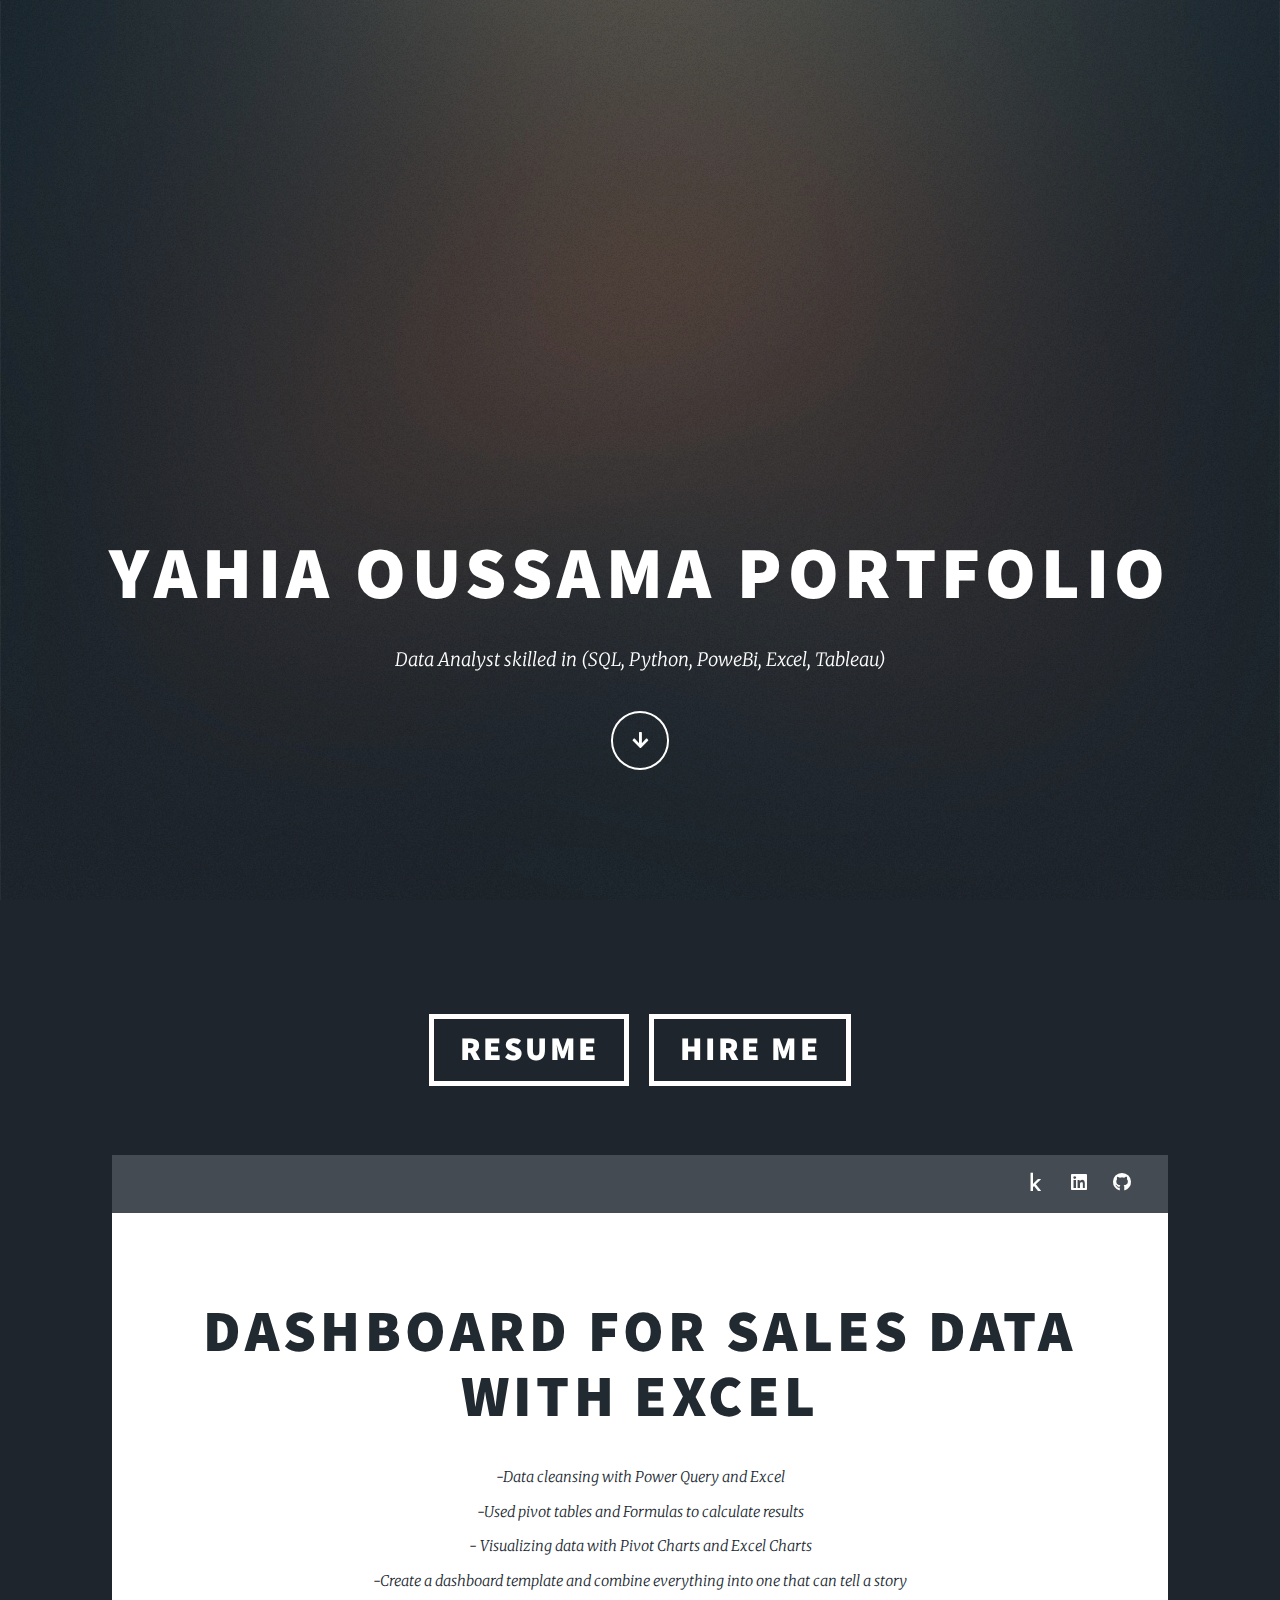
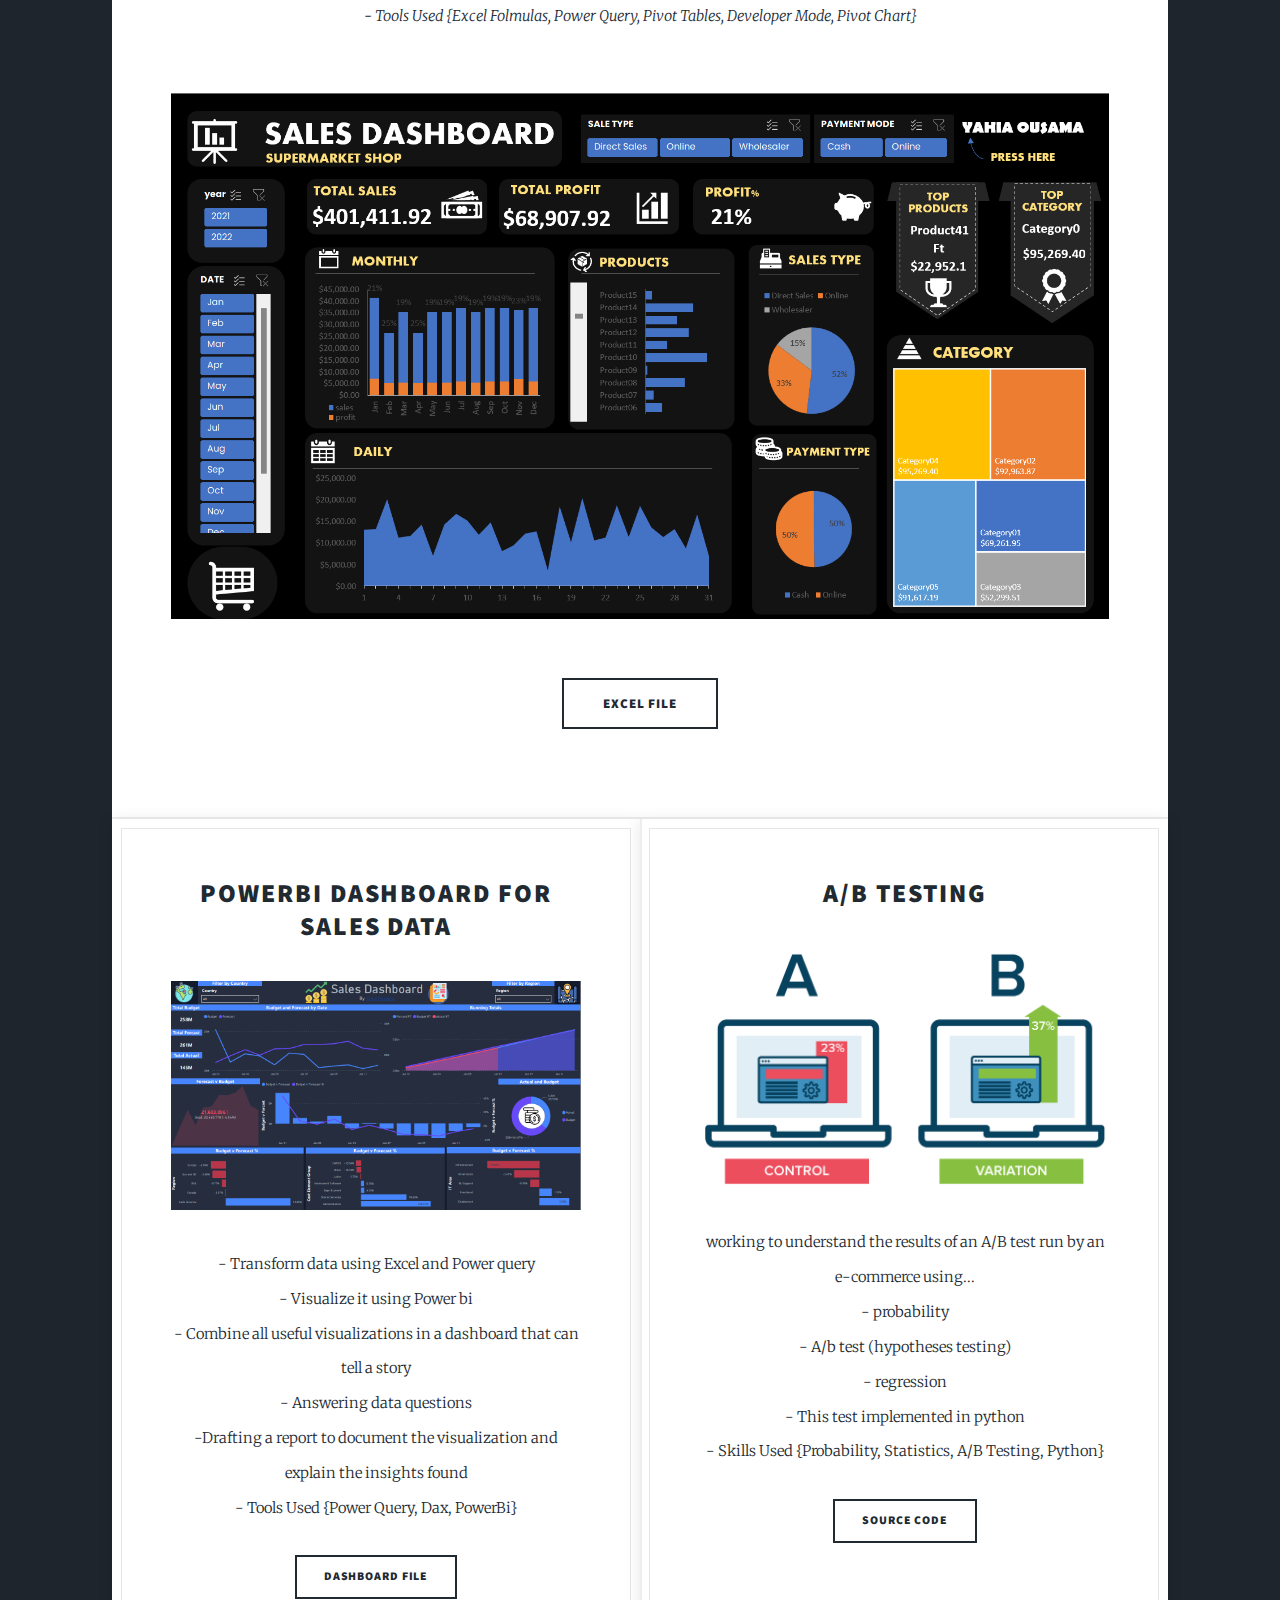
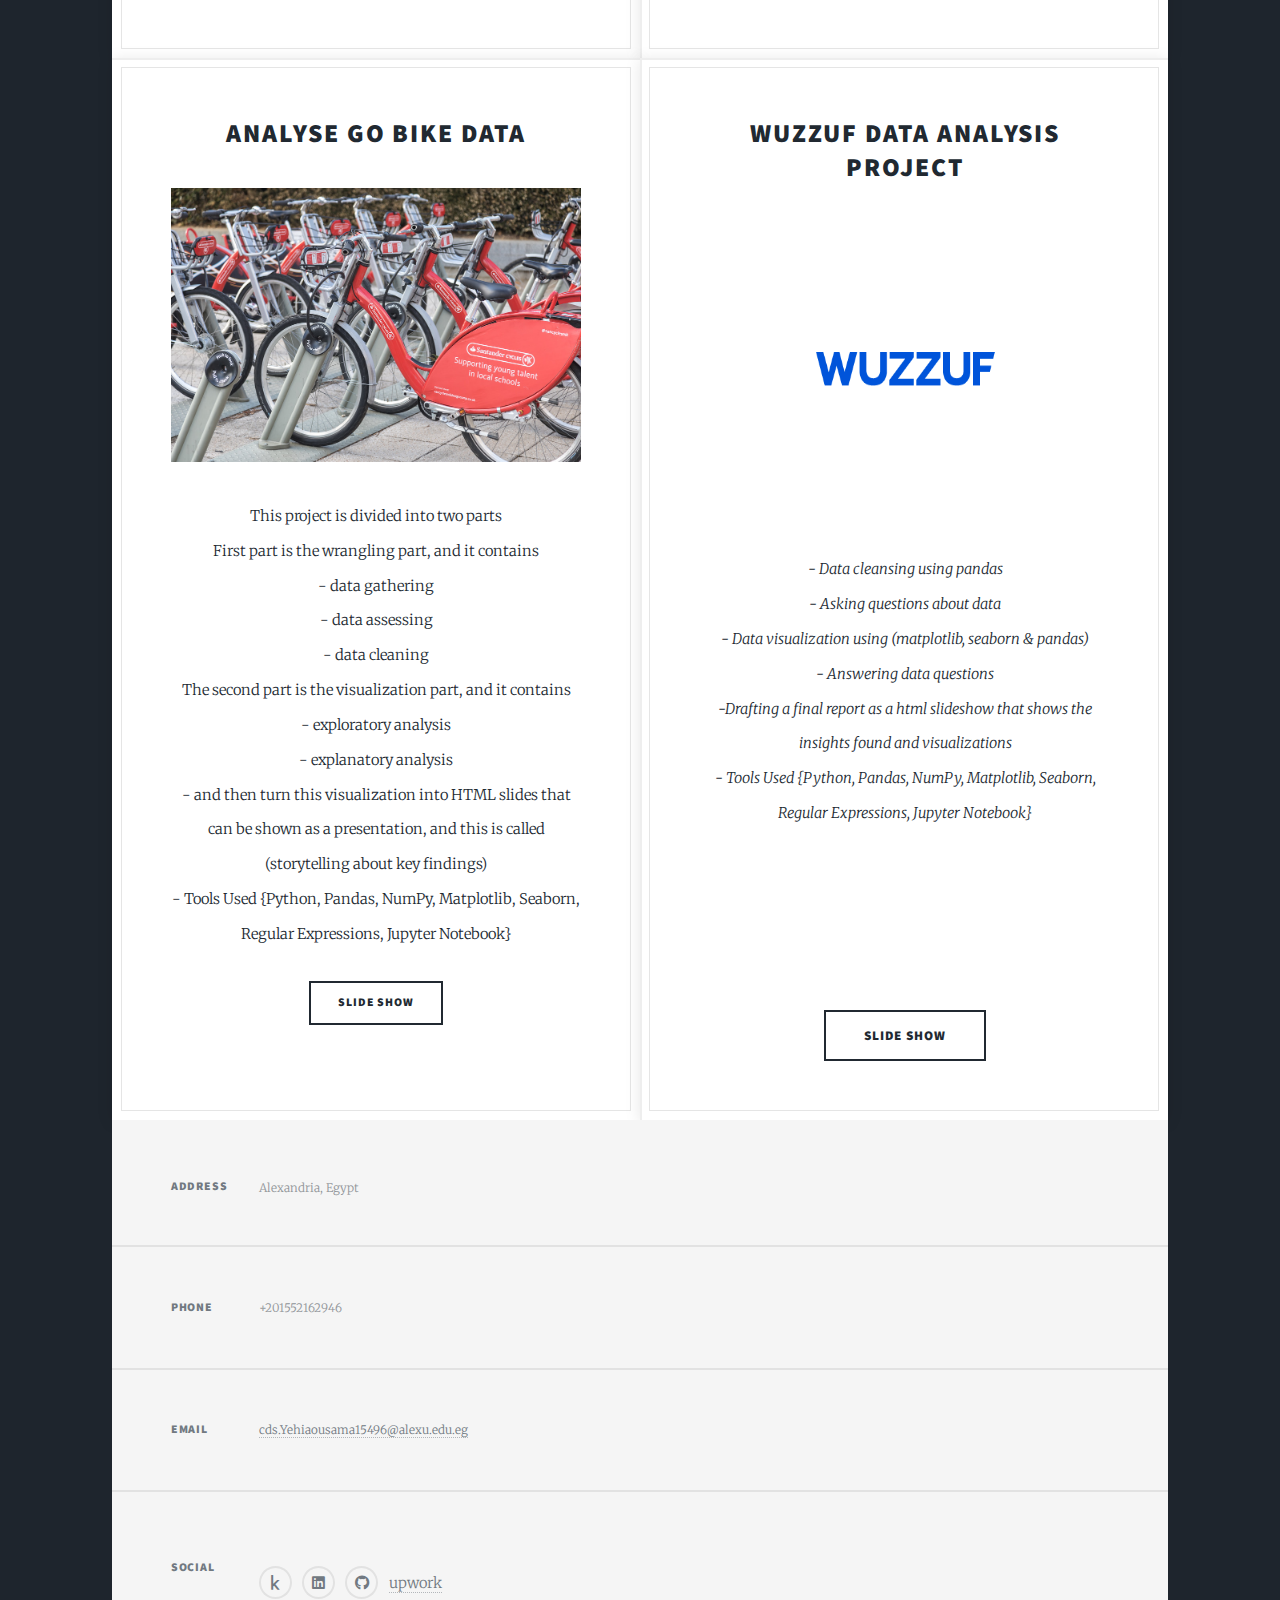
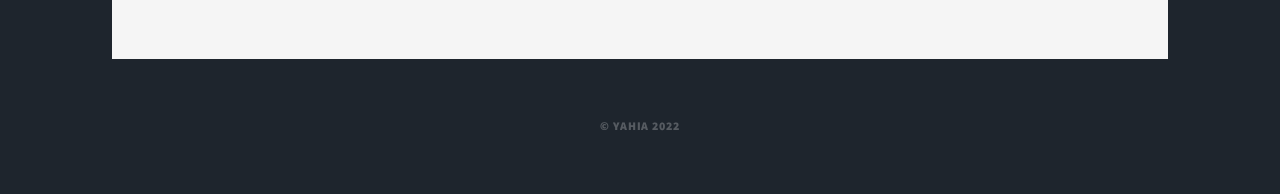
<file: index.html>
<!DOCTYPE HTML>
<!--
	Massively by HTML5 UP
	html5up.net | @ajlkn
	Free for personal and commercial use under the CCA 3.0 license (html5up.net/license)
-->
<html>
	<head>
		<title>Yahia Oussama Portfolio</title>
		<meta charset="utf-8" />
		<meta name="viewport" content="width=device-width, initial-scale=1, user-scalable=no" />
		<link rel="stylesheet" href="assets/css/main.css" />
		<link rel="stylesheet" href="assets/css/edits.css" />
		<noscript><link rel="stylesheet" href="assets/css/noscript.css" /></noscript>
	</head>
	<body class="is-preload">

		<!-- Wrapper -->
			<div id="wrapper" class="fade-in">

				<!-- Intro -->
					<div id="intro">
						<h1>Yahia Oussama portfolio<br /></h1>
						<p> Data Analyst skilled in (SQL, Python, PoweBi, Excel, Tableau)<br />
						                 </p>
						<ul class="actions">
							<li><a href="#header" class="button icon solid solo fa-arrow-down scrolly">Continue</a></li>
						</ul>
					</div>

				<!-- Header -->
				<div class="two-links">
					<header id="header">
						<a href="https://drive.google.com/file/d/1QUPOC0LE3_0ruHv6aSjMbij-c74QSeqR/view?usp=sharing" class="logo">Resume</a>
					</header>
					<header id="header">
						<a href="Hire_me.html" class="logo">Hire Me</a>
					</header>
				</div>
					<!-- Nav -->
					<nav id="nav">
						<ul class="links">


						</ul>
						<ul class="icons">
							<li><a href="https://www.kaggle.com/yehiaousama" class="icon brands fa-kaggle"><span class="label">Kaggle</span></a></li>
							<li><a href="https://www.linkedin.com/in/yehia55/" class="icon brands fa-linkedin"><span class="label">Linkedin</span></a></li>
							<li><a href="https://github.com/yehia55" class="icon brands fa-github"><span class="label">GitHub</span></a></li>
						</ul>
					</nav>

				<!-- Main -->
					<div id="main">

						<!-- Featured Post -->
						<article class="post featured class="special-box"">
							<header class="major">
								<h2><a href="https://alexuuni-my.sharepoint.com/:x:/g/personal/cds_yehiaousama15496_alexu_edu_eg/EcZYAPfjWNFCnViFcwTDqfcB-V5Wl0m2RxqNuwOlTdkhOQ?e=7XBJZL">
									Dashboard for sales Data with Excel<br /></a></h2>
								<p>-Data cleansing with Power Query and Excel<br />
									-Used pivot tables and Formulas to calculate results  <br />
									- Visualizing data with Pivot Charts and Excel Charts<br />
								-Create a dashboard template and combine everything into one that can tell a story <br />
								- Tools Used {Excel Folmulas, Power Query, Pivot Tables, Developer Mode, Pivot Chart}<br />

							</p>
							</header>
							<a href="https://alexuuni-my.sharepoint.com/:x:/g/personal/cds_yehiaousama15496_alexu_edu_eg/EcZYAPfjWNFCnViFcwTDqfcB-V5Wl0m2RxqNuwOlTdkhOQ?e=7XBJZL" 
							class="image main"><img src="images/pic10.png" alt="" /></a>
							<ul class="actions special">
								<li><a href="https://alexuuni-my.sharepoint.com/:x:/g/personal/cds_yehiaousama15496_alexu_edu_eg/EcZYAPfjWNFCnViFcwTDqfcB-V5Wl0m2RxqNuwOlTdkhOQ?e=7XBJZL" 
									class="button large">Excel File</a></li>
							</ul>
						</article>

						<!-- Posts -->
							<section class="posts">
								<article class="special-box">
									<header>
										<h2><a href="https://drive.google.com/file/d/1pDdEY3scYGhE6y3li2Zy340R_vvMlGPP/view?usp=sharing">PowerBi Dashboard for Sales Data<br /></a></h2>
									</header>
									<a href="https://drive.google.com/file/d/1pDdEY3scYGhE6y3li2Zy340R_vvMlGPP/view?usp=sharing" class="image fit"><img src="images/pic11.png" alt="" /></a>
									<p>- Transform data using Excel and Power query <br />
										- Visualize it using Power bi <br />
									- Combine all useful visualizations in a dashboard that can tell a story<br />
									- Answering data questions <br />
									-Drafting a report to document the visualization and explain the insights found	<br />
									- Tools Used {Power Query, Dax, PowerBi}<br />
								</p>
									<ul class="actions special">
										<li><a href="https://drive.google.com/file/d/1pDdEY3scYGhE6y3li2Zy340R_vvMlGPP/view?usp=sharing" class="button">Dashboard File</a></li>
									</ul>
								</article>
								<article class="special-box">
									<header>
										<h2><a href="https://www.kaggle.com/code/yehiaousama/a-b-testing/notebook">A/B testing <br /></a></h2>
									</header>
									<a href="https://www.kaggle.com/code/yehiaousama/a-b-testing/notebook" class="image fit"><img src="images/pic03.png" alt="" /></a>
									<p>working to understand the results of an A/B test run by an e-commerce using...<br />
										- probability <br />
										- A/b test (hypotheses testing) <br />
									- regression<br /> 
									- This test implemented in python<br />
									- Skills Used {Probability, Statistics, A/B Testing, Python}<br />
								</p>
									<ul class="actions special">
										<li><a href="https://www.kaggle.com/code/yehiaousama/a-b-testing/notebook" class="button">source code</a></li>
									</ul>
								</article class="special-box">
								<article class="special-box">
									<header>
										<h2><a href="https://github.com/yehia55/communicate-data-findings">Analyse Go Bike Data <br />
										</a></h2>
									</header>
									<a href="Communicate Data results (Data visualization)" class="image fit"><img src="images/pic04.jpg" alt="" /></a>
									<p>This project is divided into two parts <br />
										First part is the wrangling part, and it contains <br />
											- data gathering <br />
											- data assessing <br />
											- data cleaning <br />
										The second part is the visualization part, and it contains<br /> 
											- exploratory analysis <br />
											- explanatory analysis<br />
											- and then turn this visualization into HTML slides that can be shown as a presentation, and this is called (storytelling about key findings) <br />
											- Tools Used {Python, Pandas, NumPy, Matplotlib, Seaborn, Regular Expressions, Jupyter Notebook}<br />		
										</p>
									<ul class="actions special">
										<li><a href="https://yehia55.github.io/slide-show-for-go-bike-project/" class="button">slide show</a></li>
									</ul>
								</article>

								<article class="post featured special-box">
									<header class="major">
										<h2><a href="https://github.com/yehia55/WUZZUF-Data-visualization">WUZZUF Data Analysis project<br /></a></h2>
										<a href="https://github.com/yehia55/WUZZUF-Data-visualization" class="image main"><img src="images/pic01.jpg" alt="" /></a>
										<p>- Data cleansing using pandas<br />
											- Asking questions about data <br />
										- Data visualization using (matplotlib, seaborn & pandas)<br />
										- Answering data questions <br />
										-Drafting a final report as a html slideshow that shows the insights found and visualizations <br />
										- Tools Used {Python, Pandas, NumPy, Matplotlib, Seaborn, Regular Expressions, Jupyter Notebook}<br />		
	
									</p>
									</header>
	
									<ul class="actions special">
										<li><a href="https://yehia55.github.io/slide-show/" class="button large">Slide Show</a></li>
									</ul>
								</article>
	
						<!-- Footer -->


					</div>

				<!-- Footer -->
					<footer id="footer">

						<section class="split contact">
							<section class="alt">
								<h3>Address</h3>
								<p>Alexandria, Egypt<br /></p>
							</section>
							<section>
								<h3>Phone</h3>
								<p>+201552162946</p>
							</section>
							<section>
								<h3>Email</h3>
								<p><a href="mailto:cds.Yehiaousama15496@alexu.edu.eg">cds.Yehiaousama15496@alexu.edu.eg</a></p>
							</section>
							<section>
								<h3>Social</h3>
								<ul class="icons alt">
								<ul class="iconify"></ul>
							<li><a href="https://www.kaggle.com/yehiaousama" class="icon brands alt fa-kaggle"><span class="label">Kaggle</span></a></li>
							<li><a href="https://www.linkedin.com/in/yehia55/" class="icon brands alt fa-linkedin"><span class="label">Linkedin</span></a></li>
							<li><a href="https://github.com/yehia55" class="icon brands alt fa-github"><span class="label">GitHub</span></a></li>
							<li><a href="https://www.upwork.com/freelancers/~01849daab70ab1d917" class="iconify" data-icon="cib:upwork"><span class="label">upwork</span></a></li>
								</ul>
							    </ul>
							</section>
						</section>
					</footer>

				<!-- Copyright -->
					<div id="copyright">
						<ul><li>&copy; Yahia 2022</li></ul>
					</div>

			</div>

		<!-- Scripts -->
			<script src="assets/js/jquery.min.js"></script>
			<script src="assets/js/jquery.scrollex.min.js"></script>
			<script src="assets/js/jquery.scrolly.min.js"></script>
			<script src="assets/js/browser.min.js"></script>
			<script src="assets/js/breakpoints.min.js"></script>
			<script src="assets/js/util.js"></script>
			<script src="assets/js/main.js"></script>

	</body>
</html>
</file>
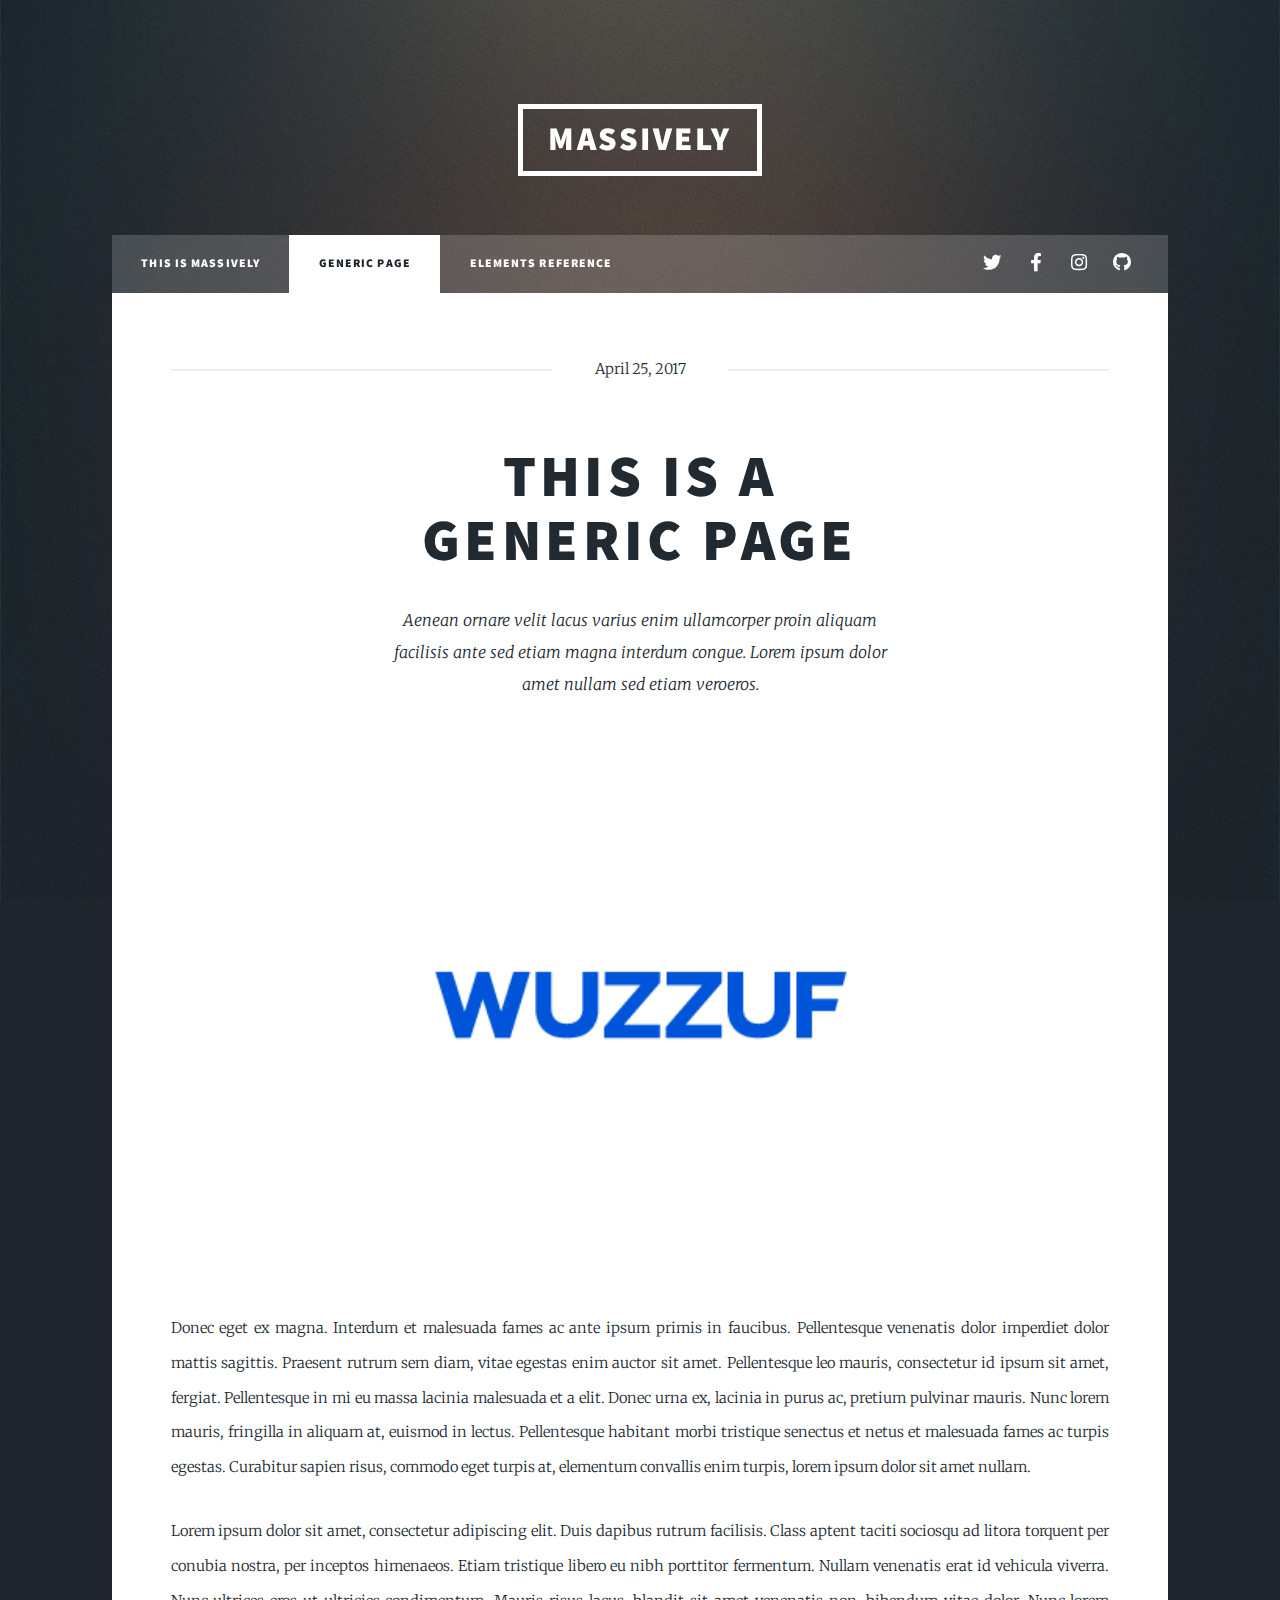
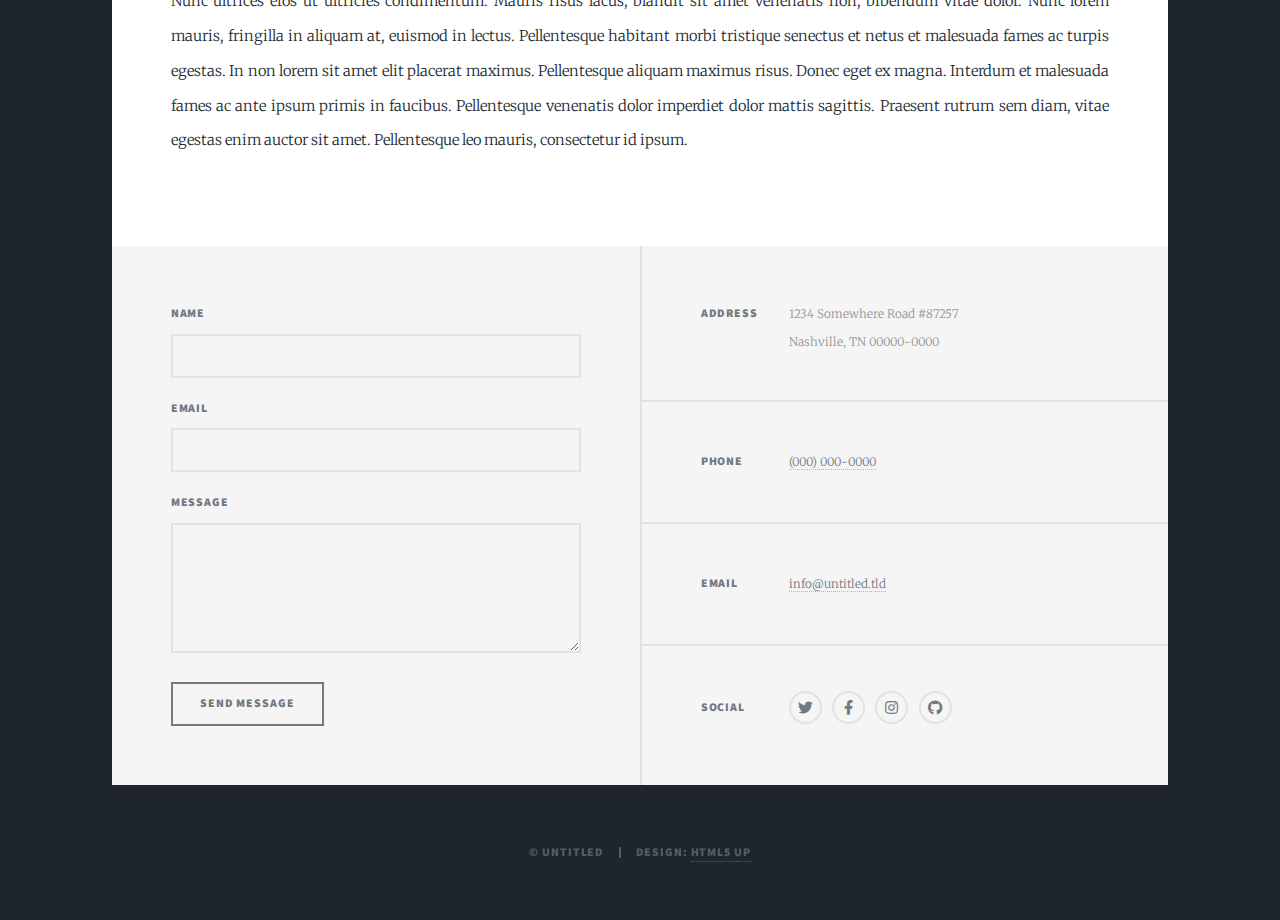
<file: generic.html>
<!DOCTYPE HTML>
<!--
	Massively by HTML5 UP
	html5up.net | @ajlkn
	Free for personal and commercial use under the CCA 3.0 license (html5up.net/license)
-->
<html>
	<head>
		<title>Generic Page - Massively by HTML5 UP</title>
		<meta charset="utf-8" />
		<meta name="viewport" content="width=device-width, initial-scale=1, user-scalable=no" />
		<link rel="stylesheet" href="assets/css/main.css" />
		<noscript><link rel="stylesheet" href="assets/css/noscript.css" /></noscript>
	</head>
	<body class="is-preload">

		<!-- Wrapper -->
			<div id="wrapper">

				<!-- Header -->
					<header id="header">
						<a href="index.html" class="logo">Massively</a>
					</header>

				<!-- Nav -->
					<nav id="nav">
						<ul class="links">
							<li><a href="index.html">This is Massively</a></li>
							<li class="active"><a href="generic.html">Generic Page</a></li>
							<li><a href="elements.html">Elements Reference</a></li>
						</ul>
						<ul class="icons">
							<li><a href="#" class="icon brands fa-twitter"><span class="label">Twitter</span></a></li>
							<li><a href="#" class="icon brands fa-facebook-f"><span class="label">Facebook</span></a></li>
							<li><a href="#" class="icon brands fa-instagram"><span class="label">Instagram</span></a></li>
							<li><a href="#" class="icon brands fa-github"><span class="label">GitHub</span></a></li>
						</ul>
					</nav>

				<!-- Main -->
					<div id="main">

						<!-- Post -->
							<section class="post">
								<header class="major">
									<span class="date">April 25, 2017</span>
									<h1>This is a<br />
									Generic Page</h1>
									<p>Aenean ornare velit lacus varius enim ullamcorper proin aliquam<br />
									facilisis ante sed etiam magna interdum congue. Lorem ipsum dolor<br />
									amet nullam sed etiam veroeros.</p>
								</header>
								<div class="image main"><img src="images/pic01.jpg" alt="" /></div>
								<p>Donec eget ex magna. Interdum et malesuada fames ac ante ipsum primis in faucibus. Pellentesque venenatis dolor imperdiet dolor mattis sagittis. Praesent rutrum sem diam, vitae egestas enim auctor sit amet. Pellentesque leo mauris, consectetur id ipsum sit amet, fergiat. Pellentesque in mi eu massa lacinia malesuada et a elit. Donec urna ex, lacinia in purus ac, pretium pulvinar mauris. Nunc lorem mauris, fringilla in aliquam at, euismod in lectus. Pellentesque habitant morbi tristique senectus et netus et malesuada fames ac turpis egestas. Curabitur sapien risus, commodo eget turpis at, elementum convallis enim turpis, lorem ipsum dolor sit amet nullam.</p>
								<p>Lorem ipsum dolor sit amet, consectetur adipiscing elit. Duis dapibus rutrum facilisis. Class aptent taciti sociosqu ad litora torquent per conubia nostra, per inceptos himenaeos. Etiam tristique libero eu nibh porttitor fermentum. Nullam venenatis erat id vehicula viverra. Nunc ultrices eros ut ultricies condimentum. Mauris risus lacus, blandit sit amet venenatis non, bibendum vitae dolor. Nunc lorem mauris, fringilla in aliquam at, euismod in lectus. Pellentesque habitant morbi tristique senectus et netus et malesuada fames ac turpis egestas. In non lorem sit amet elit placerat maximus. Pellentesque aliquam maximus risus. Donec eget ex magna. Interdum et malesuada fames ac ante ipsum primis in faucibus. Pellentesque venenatis dolor imperdiet dolor mattis sagittis. Praesent rutrum sem diam, vitae egestas enim auctor sit amet. Pellentesque leo mauris, consectetur id ipsum.</p>
							</section>

					</div>

				<!-- Footer -->
					<footer id="footer">
						<section>
							<form method="post" action="#">
								<div class="fields">
									<div class="field">
										<label for="name">Name</label>
										<input type="text" name="name" id="name" />
									</div>
									<div class="field">
										<label for="email">Email</label>
										<input type="text" name="email" id="email" />
									</div>
									<div class="field">
										<label for="message">Message</label>
										<textarea name="message" id="message" rows="3"></textarea>
									</div>
								</div>
								<ul class="actions">
									<li><input type="submit" value="Send Message" /></li>
								</ul>
							</form>
						</section>
						<section class="split contact">
							<section class="alt">
								<h3>Address</h3>
								<p>1234 Somewhere Road #87257<br />
								Nashville, TN 00000-0000</p>
							</section>
							<section>
								<h3>Phone</h3>
								<p><a href="#">(000) 000-0000</a></p>
							</section>
							<section>
								<h3>Email</h3>
								<p><a href="#">info@untitled.tld</a></p>
							</section>
							<section>
								<h3>Social</h3>
								<ul class="icons alt">
									<li><a href="#" class="icon brands alt fa-twitter"><span class="label">Twitter</span></a></li>
									<li><a href="#" class="icon brands alt fa-facebook-f"><span class="label">Facebook</span></a></li>
									<li><a href="#" class="icon brands alt fa-instagram"><span class="label">Instagram</span></a></li>
									<li><a href="#" class="icon brands alt fa-github"><span class="label">GitHub</span></a></li>
								</ul>
							</section>
						</section>
					</footer>

				<!-- Copyright -->
					<div id="copyright">
						<ul><li>&copy; Untitled</li><li>Design: <a href="https://html5up.net">HTML5 UP</a></li></ul>
					</div>

			</div>

		<!-- Scripts -->
			<script src="assets/js/jquery.min.js"></script>
			<script src="assets/js/jquery.scrollex.min.js"></script>
			<script src="assets/js/jquery.scrolly.min.js"></script>
			<script src="assets/js/browser.min.js"></script>
			<script src="assets/js/breakpoints.min.js"></script>
			<script src="assets/js/util.js"></script>
			<script src="assets/js/main.js"></script>

	</body>
</html>
</file>
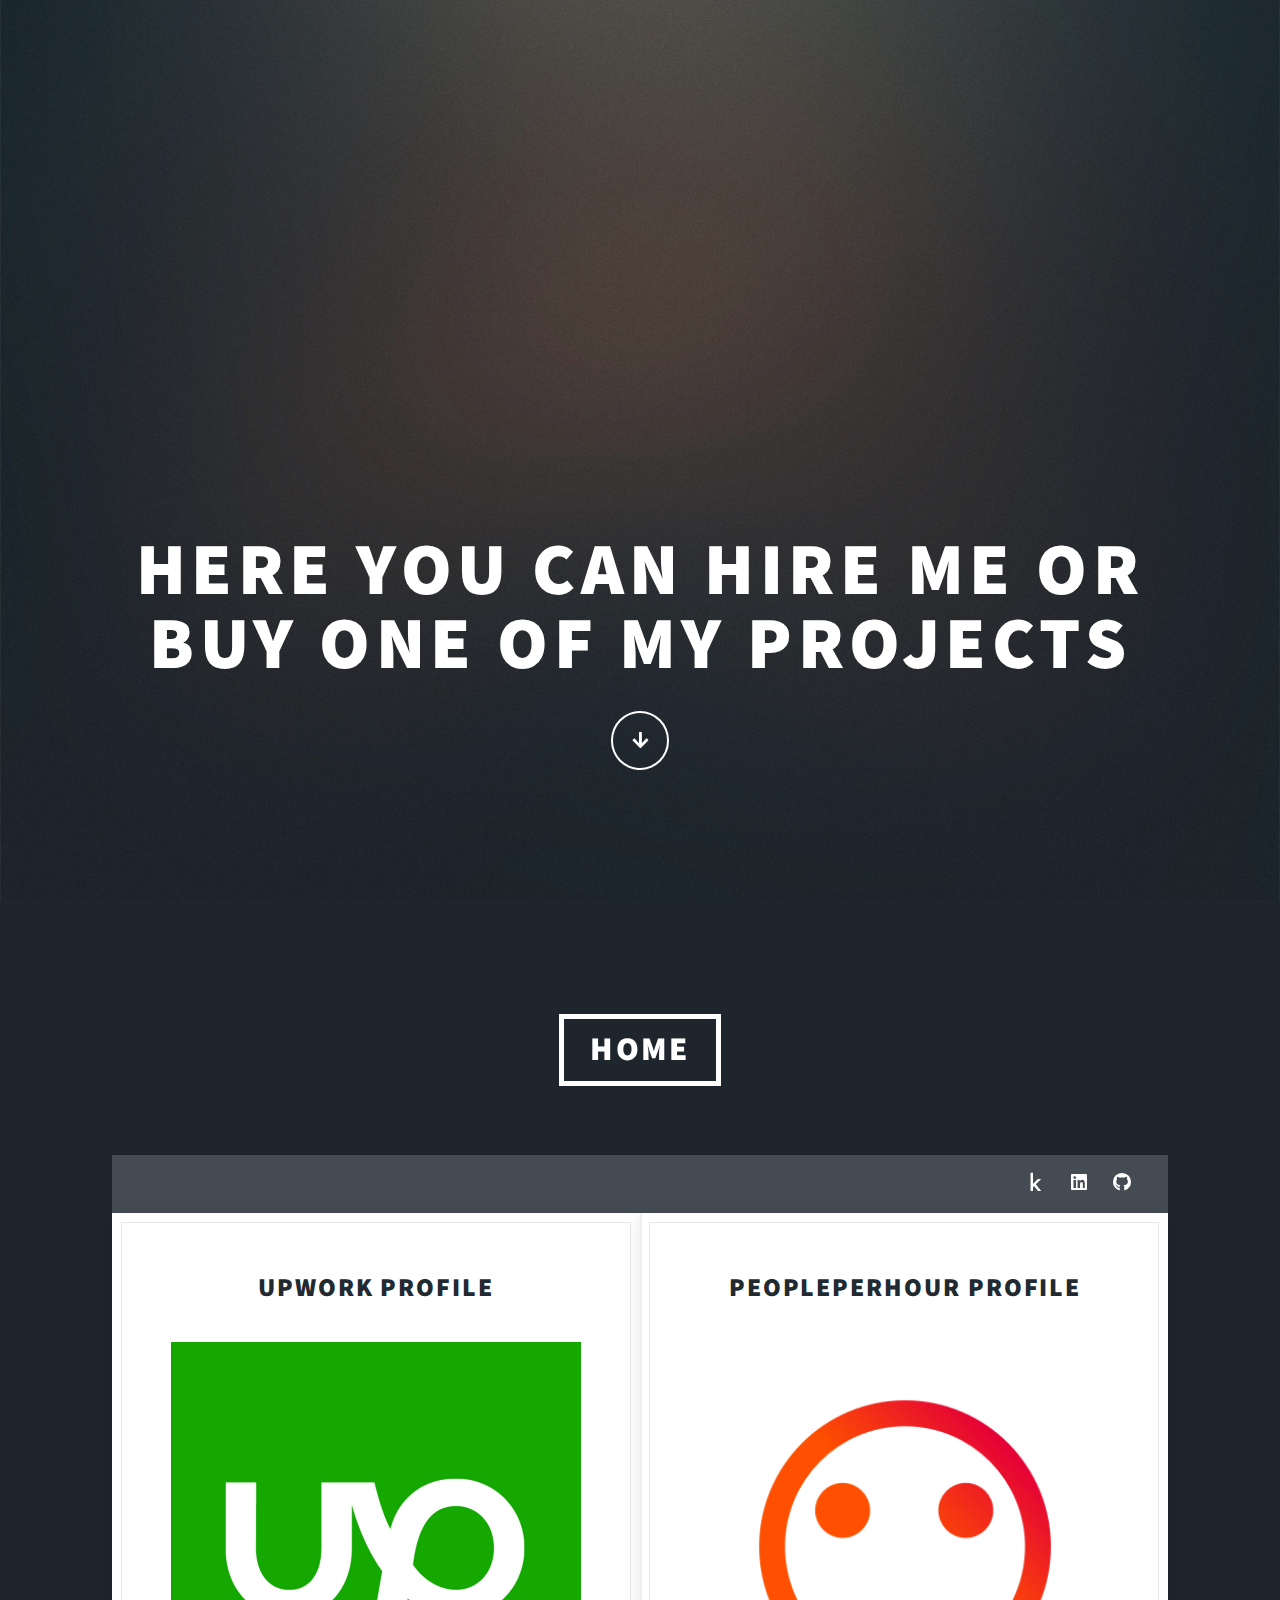
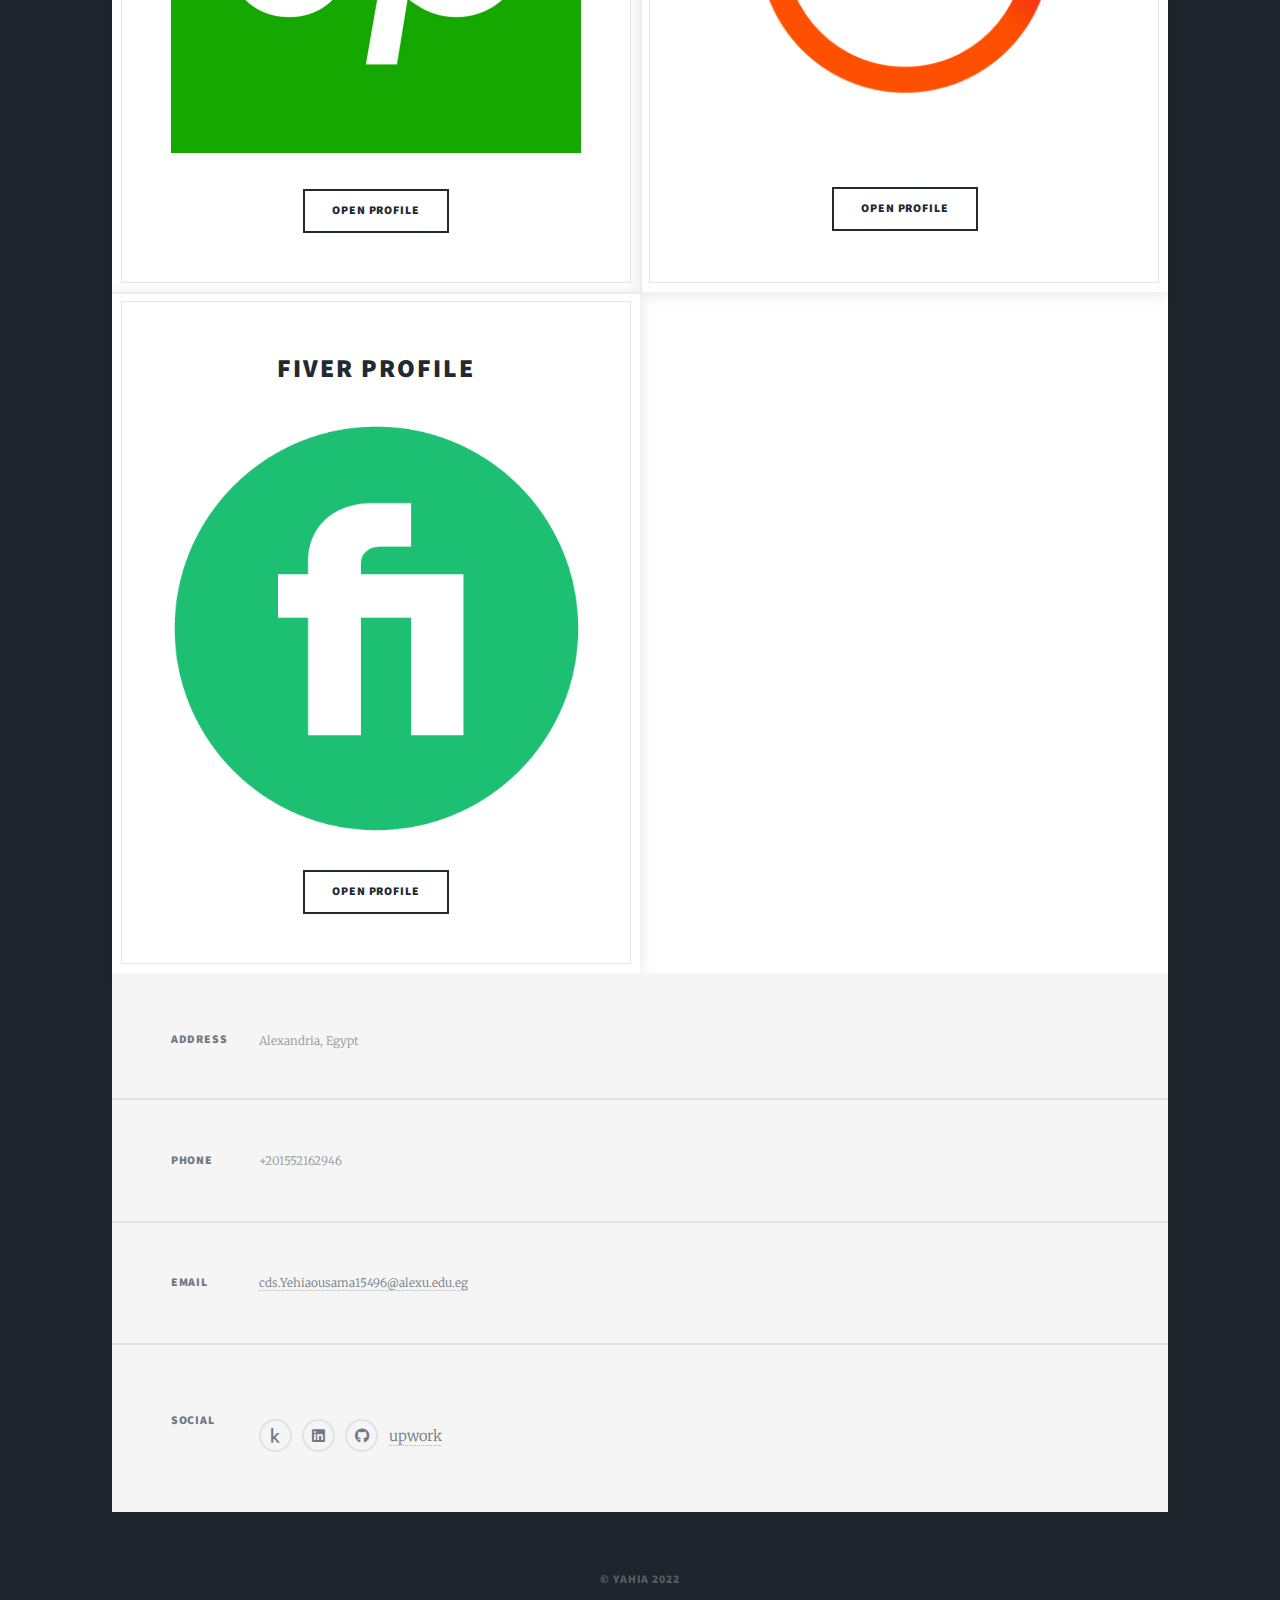
<file: Hire_me.html>
<!DOCTYPE HTML>
<!--
	Massively by HTML5 UP
	html5up.net | @ajlkn
	Free for personal and commercial use under the CCA 3.0 license (html5up.net/license)
-->
<html>
	<head>
		<title>Hire Me</title>
		<meta charset="utf-8" />
		<meta name="viewport" content="width=device-width, initial-scale=1, user-scalable=no" />
		<link rel="stylesheet" href="assets/css/main.css" />
		<link rel="stylesheet" href="assets/css/edits.css" />
		<noscript><link rel="stylesheet" href="assets/css/noscript.css" /></noscript>
	</head>
	<body class="is-preload">

		<!-- Wrapper -->
			<div id="wrapper" class="fade-in">

				<!-- Intro -->
					<div id="intro">
						<h1>Here You can Hire Me Or Buy One Of My Projects<br /></h1>

						<ul class="actions">
							<li><a href="#header" class="button icon solid solo fa-arrow-down scrolly">Continue</a></li>
						</ul>
					</div>

				<!-- Header -->
				<div class="two-links">
					<header id="header">
						<a href="index.html" class="logo">Home</a>
					</header>
				</div>
					<!-- Nav -->
					<nav id="nav">
						<ul class="links">


						</ul>
						<ul class="icons">
							<li><a href="https://www.kaggle.com/yehiaousama" class="icon brands fa-kaggle"><span class="label">Kaggle</span></a></li>
							<li><a href="https://www.linkedin.com/in/yehia55/" class="icon brands fa-linkedin"><span class="label">Linkedin</span></a></li>
							<li><a href="https://github.com/yehia55" class="icon brands fa-github"><span class="label">GitHub</span></a></li>
						</ul>
					</nav>

				<!-- Main -->
					<div id="main">

						<!-- Featured Post -->


						<!-- Posts -->
							<section class="posts">
								<article class="special-box">
									<header>
										<h2><a href="https://www.upwork.com/freelancers/~01849daab70ab1d917">Upwork Profile<br /></a></h2>
									</header>
									<a href="https://www.upwork.com/freelancers/~01849daab70ab1d917" class="image fit"><img src="images/pic12.png" alt="" /></a>
									<ul class="actions special">
										<li><a href="https://www.upwork.com/freelancers/~01849daab70ab1d917" class="button">Open Profile</a></li>
									</ul>
								</article>


								<article class="special-box">
									<header>
										<h2><a href="https://www.peopleperhour.com/freelancer/technology-programming/yahia-ousama-data-analyst-jwymmxj">peopleperhour Profile <br /></a></h2>
									</header>
									<a href="https://www.peopleperhour.com/freelancer/technology-programming/yahia-ousama-data-analyst-jwymmxj" class="image fit"><img src="images/pic13.png" alt="" /></a>
									<ul class="actions special">
										<li><a href="https://www.peopleperhour.com/freelancer/technology-programming/yahia-ousama-data-analyst-jwymmxj" class="button">Open Profile</a></li>
									</ul>
								</article class="special-box">


								<article class="special-box">
									<header>
										<h2><a href="https://www.fiverr.com/yehiaousama?up_rollout=true">Fiver Profile <br />
										</a></h2>
									</header>
									<a href="https://www.fiverr.com/yehiaousama?up_rollout=true" class="image fit"><img src="images/pic14.png" alt="" /></a>
					
									<ul class="actions special">
										<li><a href="https://www.fiverr.com/yehiaousama?up_rollout=true" class="button">open Profile</a></li>
									</ul>
								</article>

								

	
						<!-- Footer -->


					</div>

				<!-- Footer -->
					<footer id="footer">

						<section class="split contact">
							<section class="alt">
								<h3>Address</h3>
								<p>Alexandria, Egypt<br /></p>
							</section>
							<section>
								<h3>Phone</h3>
								<p>+201552162946</p>
							</section>
							<section>
								<h3>Email</h3>
								<p><a href="mailto:cds.Yehiaousama15496@alexu.edu.eg">cds.Yehiaousama15496@alexu.edu.eg</a></p>
							</section>
							<section>
								<h3>Social</h3>
								<ul class="icons alt">
								<ul class="iconify"></ul>
							<li><a href="https://www.kaggle.com/yehiaousama" class="icon brands alt fa-kaggle"><span class="label">Kaggle</span></a></li>
							<li><a href="https://www.linkedin.com/in/yehia55/" class="icon brands alt fa-linkedin"><span class="label">Linkedin</span></a></li>
							<li><a href="https://github.com/yehia55" class="icon brands alt fa-github"><span class="label">GitHub</span></a></li>
							<li><a href="https://www.upwork.com/freelancers/~01849daab70ab1d917" class="iconify" data-icon="cib:upwork"><span class="label">upwork</span></a></li>
								</ul>
							    </ul>
							</section>
						</section>
					</footer>

				<!-- Copyright -->
					<div id="copyright">
						<ul><li>&copy; Yahia 2022</li></ul>
					</div>

			</div>

		<!-- Scripts -->
			<script src="assets/js/jquery.min.js"></script>
			<script src="assets/js/jquery.scrollex.min.js"></script>
			<script src="assets/js/jquery.scrolly.min.js"></script>
			<script src="assets/js/browser.min.js"></script>
			<script src="assets/js/breakpoints.min.js"></script>
			<script src="assets/js/util.js"></script>
			<script src="assets/js/main.js"></script>

	</body>
</html>
</file>
<file: assets/css/edits.css>
.posts article p {
    text-align: center;
}
.posts .featured img {
    height: 250px;
}
.posts .featured li a {
    margin-top: 120px;
}
.special-box {
    outline: 1px solid rgb(0 0 0 / 10%);
    outline-offset: -10px;
    background-color: white;
    padding-top: 40px;
    padding-bottom: 40px;
    text-align: center;
    transition: 0.2s;
    transition-timing-function: linear;
    box-shadow: 0 2px 15px rgb(0 0 0 / 10%);
}
.special-box:hover {
    outline-offset: 0px;
    outline: 2px solid #130f40;
}
.two-links {
    display: flex;
    flex-direction: row;
    justify-content: center;
    align-items: center;
}
.two-links header {
    margin: 10px;
}
</file>
<file: assets/css/main.css>
@import url(fontawesome-all.min.css);
@import url("https://fonts.googleapis.com/css?family=Merriweather:300,700,300italic,700italic|Source+Sans+Pro:900");

/*
	Massively by HTML5 UP
	html5up.net | @ajlkn
	Free for personal and commercial use under the CCA 3.0 license (html5up.net/license)
*/

html, body, div, span, applet, object,
iframe, h1, h2, h3, h4, h5, h6, p, blockquote,
pre, a, abbr, acronym, address, big, cite,
code, del, dfn, em, img, ins, kbd, q, s, samp,
small, strike, strong, sub, sup, tt, var, b,
u, i, center, dl, dt, dd, ol, ul, li, fieldset,
form, label, legend, table, caption, tbody,
tfoot, thead, tr, th, td, article, aside,
canvas, details, embed, figure, figcaption,
footer, header, hgroup, menu, nav, output, ruby,
section, summary, time, mark, audio, video {
	margin: 0;
	padding: 0;
	border: 0;
	font-size: 100%;
	font: inherit;
	vertical-align: baseline;}

article, aside, details, figcaption, figure,
footer, header, hgroup, menu, nav, section {
	display: block;}

body {
	line-height: 1;
}

ol, ul {
	list-style: none;
}

blockquote, q {
	quotes: none;
}

	blockquote:before, blockquote:after, q:before, q:after {
		content: '';
		content: none;
	}

table {
	border-collapse: collapse;
	border-spacing: 0;
}

body {
	-webkit-text-size-adjust: none;
}

mark {
	background-color: transparent;
	color: inherit;
}

input::-moz-focus-inner {
	border: 0;
	padding: 0;
}

input, select, textarea {
	-moz-appearance: none;
	-webkit-appearance: none;
	-ms-appearance: none;
	appearance: none;
}

/* Basic */

	@-ms-viewport {
		width: device-width;
	}

	body {
		-ms-overflow-style: scrollbar;
	}

	@media screen and (max-width: 480px) {

		html, body {
			min-width: 320px;
		}

	}

	html {
		box-sizing: border-box;
	}

	*, *:before, *:after {
		box-sizing: inherit;
	}

	body {
		background-color: #1e252d;
	}

		body.is-preload *, body.is-preload *:before, body.is-preload *:after {
			-moz-animation: none !important;
			-webkit-animation: none !important;
			-ms-animation: none !important;
			animation: none !important;
			-moz-transition: none !important;
			-webkit-transition: none !important;
			-ms-transition: none !important;
			transition: none !important;
		}

/* Type */

	html {
		font-size: 16pt;
	}

		@media screen and (max-width: 1680px) {

			html {
				font-size: 12pt;
			}

		}

		@media screen and (max-width: 1280px) {

			html {
				font-size: 11pt;
			}

		}

		@media screen and (max-width: 360px) {

			html {
				font-size: 10pt;
			}

		}

	body {
		color: #212931;
	}

	body, input, select, textarea {
		font-family: "Merriweather", Georgia, serif;
		font-weight: 300;
		font-size: 1rem;
		line-height: 2.375;
	}

	a {
		-moz-transition: color 0.2s ease-in-out, background-color 0.2s ease-in-out, border-color 0.2s ease-in-out, box-shadow 0.2s ease-in-out;
		-webkit-transition: color 0.2s ease-in-out, background-color 0.2s ease-in-out, border-color 0.2s ease-in-out, box-shadow 0.2s ease-in-out;
		-ms-transition: color 0.2s ease-in-out, background-color 0.2s ease-in-out, border-color 0.2s ease-in-out, box-shadow 0.2s ease-in-out;
		transition: color 0.2s ease-in-out, background-color 0.2s ease-in-out, border-color 0.2s ease-in-out, box-shadow 0.2s ease-in-out;
		border-bottom: dotted 1px;
		text-decoration: none;
	}

		a:hover {
			border-bottom-color: transparent;
		}

	strong, b {
		font-weight: 600;
	}

	em, i {
		font-style: italic;
	}

	p {
		text-align: justify;
		margin: 0 0 2rem 0;
	}

	h1, h2, h3, h4, h5, h6 {
		font-family: "Source Sans Pro", Helvetica, sans-serif;
		font-weight: 900;
		line-height: 1.5;
		letter-spacing: 0.075em;
		text-transform: uppercase;
		margin: 0 0 1rem 0;
	}

		h1 a, h2 a, h3 a, h4 a, h5 a, h6 a {
			border-bottom: 0;
			color: inherit;
			text-decoration: none;
		}

	h1 {
		font-size: 4rem;
		line-height: 1.1;
		margin: 0 0 2rem 0;
	}

	h2 {
		font-size: 1.75rem;
		line-height: 1.3;
		margin: 0 0 1.5rem 0;
	}

	h3 {
		font-size: 1.25rem;
		margin: 0 0 1.5rem 0;
	}

	h4 {
		font-size: 1rem;
	}

	h5 {
		font-size: 0.9rem;
	}

	h6 {
		font-size: 0.8rem;
	}

	sub {
		font-size: 0.8rem;
		position: relative;
		top: 0.5rem;
	}

	sup {
		font-size: 0.8rem;
		position: relative;
		top: -0.5rem;
	}

	blockquote {
		border-left: solid 4px;
		font-style: italic;
		margin: 0 0 2rem 0;
		padding: 0.5rem 0 0.5rem 2rem;
	}

	code {
		border: solid 2px;
		font-family: "Courier New", monospace;
		font-size: 0.9rem;
		margin: 0 0.25rem;
		padding: 0.25rem 0.65rem;
	}

	pre {
		-webkit-overflow-scrolling: touch;
		font-family: "Courier New", monospace;
		font-size: 0.9rem;
		margin: 0 0 2rem 0;
	}

		pre code {
			display: block;
			line-height: 1.75;
			padding: 1rem 1.5rem;
			overflow-x: auto;
		}

	hr {
		border: 0;
		border-bottom: solid 2px;
		margin: 3rem 0;
	}

		hr.major {
			margin: 5rem 0;
		}

	.align-left {
		text-align: left;
	}

	.align-center {
		text-align: center;
	}

	.align-right {
		text-align: right;
	}

	input, select, textarea {
		color: #212931;
	}

	a {
		color: #212931;
		border-bottom-color: rgba(33, 41, 49, 0.5);
	}

		a:hover {
			border-bottom-color: transparent;
			color: #18bfef !important;
		}

	strong, b {
		color: #212931;
	}

	h1, h2, h3, h4, h5, h6 {
		color: #212931;
	}

	blockquote {
		border-left-color: #eeeeee;
	}

	code {
		background: rgba(220, 220, 220, 0.25);
		border-color: #eeeeee;
	}

	hr {
		border-bottom-color: #eeeeee;
	}

/* Row */

	.row {
		display: flex;
		flex-wrap: wrap;
		box-sizing: border-box;
		align-items: stretch;
	}

		.row > * {
			box-sizing: border-box;
		}

		.row.gtr-uniform > * > :last-child {
			margin-bottom: 0;
		}

		.row.aln-left {
			justify-content: flex-start;
		}

		.row.aln-center {
			justify-content: center;
		}

		.row.aln-right {
			justify-content: flex-end;
		}

		.row.aln-top {
			align-items: flex-start;
		}

		.row.aln-middle {
			align-items: center;
		}

		.row.aln-bottom {
			align-items: flex-end;
		}

		.row > .imp {
			order: -1;
		}

		.row > .col-1 {
			width: 8.33333%;
		}

		.row > .off-1 {
			margin-left: 8.33333%;
		}

		.row > .col-2 {
			width: 16.66667%;
		}

		.row > .off-2 {
			margin-left: 16.66667%;
		}

		.row > .col-3 {
			width: 25%;
		}

		.row > .off-3 {
			margin-left: 25%;
		}

		.row > .col-4 {
			width: 33.33333%;
		}

		.row > .off-4 {
			margin-left: 33.33333%;
		}

		.row > .col-5 {
			width: 41.66667%;
		}

		.row > .off-5 {
			margin-left: 41.66667%;
		}

		.row > .col-6 {
			width: 50%;
		}

		.row > .off-6 {
			margin-left: 50%;
		}

		.row > .col-7 {
			width: 58.33333%;
		}

		.row > .off-7 {
			margin-left: 58.33333%;
		}

		.row > .col-8 {
			width: 66.66667%;
		}

		.row > .off-8 {
			margin-left: 66.66667%;
		}

		.row > .col-9 {
			width: 75%;
		}

		.row > .off-9 {
			margin-left: 75%;
		}

		.row > .col-10 {
			width: 83.33333%;
		}

		.row > .off-10 {
			margin-left: 83.33333%;
		}

		.row > .col-11 {
			width: 91.66667%;
		}

		.row > .off-11 {
			margin-left: 91.66667%;
		}

		.row > .col-12 {
			width: 100%;
		}

		.row > .off-12 {
			margin-left: 100%;
		}

		.row.gtr-0 {
			margin-top: 0;
			margin-left: 0rem;
		}

			.row.gtr-0 > * {
				padding: 0 0 0 0rem;
			}

			.row.gtr-0.gtr-uniform {
				margin-top: 0rem;
			}

				.row.gtr-0.gtr-uniform > * {
					padding-top: 0rem;
				}

		.row.gtr-25 {
			margin-top: 0;
			margin-left: -0.375rem;
		}

			.row.gtr-25 > * {
				padding: 0 0 0 0.375rem;
			}

			.row.gtr-25.gtr-uniform {
				margin-top: -0.375rem;
			}

				.row.gtr-25.gtr-uniform > * {
					padding-top: 0.375rem;
				}

		.row.gtr-50 {
			margin-top: 0;
			margin-left: -0.75rem;
		}

			.row.gtr-50 > * {
				padding: 0 0 0 0.75rem;
			}

			.row.gtr-50.gtr-uniform {
				margin-top: -0.75rem;
			}

				.row.gtr-50.gtr-uniform > * {
					padding-top: 0.75rem;
				}

		.row {
			margin-top: 0;
			margin-left: -1.5rem;
		}

			.row > * {
				padding: 0 0 0 1.5rem;
			}

			.row.gtr-uniform {
				margin-top: -1.5rem;
			}

				.row.gtr-uniform > * {
					padding-top: 1.5rem;
				}

		.row.gtr-150 {
			margin-top: 0;
			margin-left: -2.25rem;
		}

			.row.gtr-150 > * {
				padding: 0 0 0 2.25rem;
			}

			.row.gtr-150.gtr-uniform {
				margin-top: -2.25rem;
			}

				.row.gtr-150.gtr-uniform > * {
					padding-top: 2.25rem;
				}

		.row.gtr-200 {
			margin-top: 0;
			margin-left: -3rem;
		}

			.row.gtr-200 > * {
				padding: 0 0 0 3rem;
			}

			.row.gtr-200.gtr-uniform {
				margin-top: -3rem;
			}

				.row.gtr-200.gtr-uniform > * {
					padding-top: 3rem;
				}

		@media screen and (max-width: 1680px) {

			.row {
				display: flex;
				flex-wrap: wrap;
				box-sizing: border-box;
				align-items: stretch;
			}

				.row > * {
					box-sizing: border-box;
				}

				.row.gtr-uniform > * > :last-child {
					margin-bottom: 0;
				}

				.row.aln-left {
					justify-content: flex-start;
				}

				.row.aln-center {
					justify-content: center;
				}

				.row.aln-right {
					justify-content: flex-end;
				}

				.row.aln-top {
					align-items: flex-start;
				}

				.row.aln-middle {
					align-items: center;
				}

				.row.aln-bottom {
					align-items: flex-end;
				}

				.row > .imp-xlarge {
					order: -1;
				}

				.row > .col-1-xlarge {
					width: 8.33333%;
				}

				.row > .off-1-xlarge {
					margin-left: 8.33333%;
				}

				.row > .col-2-xlarge {
					width: 16.66667%;
				}

				.row > .off-2-xlarge {
					margin-left: 16.66667%;
				}

				.row > .col-3-xlarge {
					width: 25%;
				}

				.row > .off-3-xlarge {
					margin-left: 25%;
				}

				.row > .col-4-xlarge {
					width: 33.33333%;
				}

				.row > .off-4-xlarge {
					margin-left: 33.33333%;
				}

				.row > .col-5-xlarge {
					width: 41.66667%;
				}

				.row > .off-5-xlarge {
					margin-left: 41.66667%;
				}

				.row > .col-6-xlarge {
					width: 50%;
				}

				.row > .off-6-xlarge {
					margin-left: 50%;
				}

				.row > .col-7-xlarge {
					width: 58.33333%;
				}

				.row > .off-7-xlarge {
					margin-left: 58.33333%;
				}

				.row > .col-8-xlarge {
					width: 66.66667%;
				}

				.row > .off-8-xlarge {
					margin-left: 66.66667%;
				}

				.row > .col-9-xlarge {
					width: 75%;
				}

				.row > .off-9-xlarge {
					margin-left: 75%;
				}

				.row > .col-10-xlarge {
					width: 83.33333%;
				}

				.row > .off-10-xlarge {
					margin-left: 83.33333%;
				}

				.row > .col-11-xlarge {
					width: 91.66667%;
				}

				.row > .off-11-xlarge {
					margin-left: 91.66667%;
				}

				.row > .col-12-xlarge {
					width: 100%;
				}

				.row > .off-12-xlarge {
					margin-left: 100%;
				}

				.row.gtr-0 {
					margin-top: 0;
					margin-left: 0rem;
				}

					.row.gtr-0 > * {
						padding: 0 0 0 0rem;
					}

					.row.gtr-0.gtr-uniform {
						margin-top: 0rem;
					}

						.row.gtr-0.gtr-uniform > * {
							padding-top: 0rem;
						}

				.row.gtr-25 {
					margin-top: 0;
					margin-left: -0.375rem;
				}

					.row.gtr-25 > * {
						padding: 0 0 0 0.375rem;
					}

					.row.gtr-25.gtr-uniform {
						margin-top: -0.375rem;
					}

						.row.gtr-25.gtr-uniform > * {
							padding-top: 0.375rem;
						}

				.row.gtr-50 {
					margin-top: 0;
					margin-left: -0.75rem;
				}

					.row.gtr-50 > * {
						padding: 0 0 0 0.75rem;
					}

					.row.gtr-50.gtr-uniform {
						margin-top: -0.75rem;
					}

						.row.gtr-50.gtr-uniform > * {
							padding-top: 0.75rem;
						}

				.row {
					margin-top: 0;
					margin-left: -1.5rem;
				}

					.row > * {
						padding: 0 0 0 1.5rem;
					}

					.row.gtr-uniform {
						margin-top: -1.5rem;
					}

						.row.gtr-uniform > * {
							padding-top: 1.5rem;
						}

				.row.gtr-150 {
					margin-top: 0;
					margin-left: -2.25rem;
				}

					.row.gtr-150 > * {
						padding: 0 0 0 2.25rem;
					}

					.row.gtr-150.gtr-uniform {
						margin-top: -2.25rem;
					}

						.row.gtr-150.gtr-uniform > * {
							padding-top: 2.25rem;
						}

				.row.gtr-200 {
					margin-top: 0;
					margin-left: -3rem;
				}

					.row.gtr-200 > * {
						padding: 0 0 0 3rem;
					}

					.row.gtr-200.gtr-uniform {
						margin-top: -3rem;
					}

						.row.gtr-200.gtr-uniform > * {
							padding-top: 3rem;
						}

		}

		@media screen and (max-width: 1280px) {

			.row {
				display: flex;
				flex-wrap: wrap;
				box-sizing: border-box;
				align-items: stretch;
			}

				.row > * {
					box-sizing: border-box;
				}

				.row.gtr-uniform > * > :last-child {
					margin-bottom: 0;
				}

				.row.aln-left {
					justify-content: flex-start;
				}

				.row.aln-center {
					justify-content: center;
				}

				.row.aln-right {
					justify-content: flex-end;
				}

				.row.aln-top {
					align-items: flex-start;
				}

				.row.aln-middle {
					align-items: center;
				}

				.row.aln-bottom {
					align-items: flex-end;
				}

				.row > .imp-large {
					order: -1;
				}

				.row > .col-1-large {
					width: 8.33333%;
				}

				.row > .off-1-large {
					margin-left: 8.33333%;
				}

				.row > .col-2-large {
					width: 16.66667%;
				}

				.row > .off-2-large {
					margin-left: 16.66667%;
				}

				.row > .col-3-large {
					width: 25%;
				}

				.row > .off-3-large {
					margin-left: 25%;
				}

				.row > .col-4-large {
					width: 33.33333%;
				}

				.row > .off-4-large {
					margin-left: 33.33333%;
				}

				.row > .col-5-large {
					width: 41.66667%;
				}

				.row > .off-5-large {
					margin-left: 41.66667%;
				}

				.row > .col-6-large {
					width: 50%;
				}

				.row > .off-6-large {
					margin-left: 50%;
				}

				.row > .col-7-large {
					width: 58.33333%;
				}

				.row > .off-7-large {
					margin-left: 58.33333%;
				}

				.row > .col-8-large {
					width: 66.66667%;
				}

				.row > .off-8-large {
					margin-left: 66.66667%;
				}

				.row > .col-9-large {
					width: 75%;
				}

				.row > .off-9-large {
					margin-left: 75%;
				}

				.row > .col-10-large {
					width: 83.33333%;
				}

				.row > .off-10-large {
					margin-left: 83.33333%;
				}

				.row > .col-11-large {
					width: 91.66667%;
				}

				.row > .off-11-large {
					margin-left: 91.66667%;
				}

				.row > .col-12-large {
					width: 100%;
				}

				.row > .off-12-large {
					margin-left: 100%;
				}

				.row.gtr-0 {
					margin-top: 0;
					margin-left: 0rem;
				}

					.row.gtr-0 > * {
						padding: 0 0 0 0rem;
					}

					.row.gtr-0.gtr-uniform {
						margin-top: 0rem;
					}

						.row.gtr-0.gtr-uniform > * {
							padding-top: 0rem;
						}

				.row.gtr-25 {
					margin-top: 0;
					margin-left: -0.375rem;
				}

					.row.gtr-25 > * {
						padding: 0 0 0 0.375rem;
					}

					.row.gtr-25.gtr-uniform {
						margin-top: -0.375rem;
					}

						.row.gtr-25.gtr-uniform > * {
							padding-top: 0.375rem;
						}

				.row.gtr-50 {
					margin-top: 0;
					margin-left: -0.75rem;
				}

					.row.gtr-50 > * {
						padding: 0 0 0 0.75rem;
					}

					.row.gtr-50.gtr-uniform {
						margin-top: -0.75rem;
					}

						.row.gtr-50.gtr-uniform > * {
							padding-top: 0.75rem;
						}

				.row {
					margin-top: 0;
					margin-left: -1.5rem;
				}

					.row > * {
						padding: 0 0 0 1.5rem;
					}

					.row.gtr-uniform {
						margin-top: -1.5rem;
					}

						.row.gtr-uniform > * {
							padding-top: 1.5rem;
						}

				.row.gtr-150 {
					margin-top: 0;
					margin-left: -2.25rem;
				}

					.row.gtr-150 > * {
						padding: 0 0 0 2.25rem;
					}

					.row.gtr-150.gtr-uniform {
						margin-top: -2.25rem;
					}

						.row.gtr-150.gtr-uniform > * {
							padding-top: 2.25rem;
						}

				.row.gtr-200 {
					margin-top: 0;
					margin-left: -3rem;
				}

					.row.gtr-200 > * {
						padding: 0 0 0 3rem;
					}

					.row.gtr-200.gtr-uniform {
						margin-top: -3rem;
					}

						.row.gtr-200.gtr-uniform > * {
							padding-top: 3rem;
						}

		}

		@media screen and (max-width: 980px) {

			.row {
				display: flex;
				flex-wrap: wrap;
				box-sizing: border-box;
				align-items: stretch;
			}

				.row > * {
					box-sizing: border-box;
				}

				.row.gtr-uniform > * > :last-child {
					margin-bottom: 0;
				}

				.row.aln-left {
					justify-content: flex-start;
				}

				.row.aln-center {
					justify-content: center;
				}

				.row.aln-right {
					justify-content: flex-end;
				}

				.row.aln-top {
					align-items: flex-start;
				}

				.row.aln-middle {
					align-items: center;
				}

				.row.aln-bottom {
					align-items: flex-end;
				}

				.row > .imp-medium {
					order: -1;
				}

				.row > .col-1-medium {
					width: 8.33333%;
				}

				.row > .off-1-medium {
					margin-left: 8.33333%;
				}

				.row > .col-2-medium {
					width: 16.66667%;
				}

				.row > .off-2-medium {
					margin-left: 16.66667%;
				}

				.row > .col-3-medium {
					width: 25%;
				}

				.row > .off-3-medium {
					margin-left: 25%;
				}

				.row > .col-4-medium {
					width: 33.33333%;
				}

				.row > .off-4-medium {
					margin-left: 33.33333%;
				}

				.row > .col-5-medium {
					width: 41.66667%;
				}

				.row > .off-5-medium {
					margin-left: 41.66667%;
				}

				.row > .col-6-medium {
					width: 50%;
				}

				.row > .off-6-medium {
					margin-left: 50%;
				}

				.row > .col-7-medium {
					width: 58.33333%;
				}

				.row > .off-7-medium {
					margin-left: 58.33333%;
				}

				.row > .col-8-medium {
					width: 66.66667%;
				}

				.row > .off-8-medium {
					margin-left: 66.66667%;
				}

				.row > .col-9-medium {
					width: 75%;
				}

				.row > .off-9-medium {
					margin-left: 75%;
				}

				.row > .col-10-medium {
					width: 83.33333%;
				}

				.row > .off-10-medium {
					margin-left: 83.33333%;
				}

				.row > .col-11-medium {
					width: 91.66667%;
				}

				.row > .off-11-medium {
					margin-left: 91.66667%;
				}

				.row > .col-12-medium {
					width: 100%;
				}

				.row > .off-12-medium {
					margin-left: 100%;
				}

				.row.gtr-0 {
					margin-top: 0;
					margin-left: 0rem;
				}

					.row.gtr-0 > * {
						padding: 0 0 0 0rem;
					}

					.row.gtr-0.gtr-uniform {
						margin-top: 0rem;
					}

						.row.gtr-0.gtr-uniform > * {
							padding-top: 0rem;
						}

				.row.gtr-25 {
					margin-top: 0;
					margin-left: -0.375rem;
				}

					.row.gtr-25 > * {
						padding: 0 0 0 0.375rem;
					}

					.row.gtr-25.gtr-uniform {
						margin-top: -0.375rem;
					}

						.row.gtr-25.gtr-uniform > * {
							padding-top: 0.375rem;
						}

				.row.gtr-50 {
					margin-top: 0;
					margin-left: -0.75rem;
				}

					.row.gtr-50 > * {
						padding: 0 0 0 0.75rem;
					}

					.row.gtr-50.gtr-uniform {
						margin-top: -0.75rem;
					}

						.row.gtr-50.gtr-uniform > * {
							padding-top: 0.75rem;
						}

				.row {
					margin-top: 0;
					margin-left: -1.5rem;
				}

					.row > * {
						padding: 0 0 0 1.5rem;
					}

					.row.gtr-uniform {
						margin-top: -1.5rem;
					}

						.row.gtr-uniform > * {
							padding-top: 1.5rem;
						}

				.row.gtr-150 {
					margin-top: 0;
					margin-left: -2.25rem;
				}

					.row.gtr-150 > * {
						padding: 0 0 0 2.25rem;
					}

					.row.gtr-150.gtr-uniform {
						margin-top: -2.25rem;
					}

						.row.gtr-150.gtr-uniform > * {
							padding-top: 2.25rem;
						}

				.row.gtr-200 {
					margin-top: 0;
					margin-left: -3rem;
				}

					.row.gtr-200 > * {
						padding: 0 0 0 3rem;
					}

					.row.gtr-200.gtr-uniform {
						margin-top: -3rem;
					}

						.row.gtr-200.gtr-uniform > * {
							padding-top: 3rem;
						}

		}

		@media screen and (max-width: 736px) {

			.row {
				display: flex;
				flex-wrap: wrap;
				box-sizing: border-box;
				align-items: stretch;
			}

				.row > * {
					box-sizing: border-box;
				}

				.row.gtr-uniform > * > :last-child {
					margin-bottom: 0;
				}

				.row.aln-left {
					justify-content: flex-start;
				}

				.row.aln-center {
					justify-content: center;
				}

				.row.aln-right {
					justify-content: flex-end;
				}

				.row.aln-top {
					align-items: flex-start;
				}

				.row.aln-middle {
					align-items: center;
				}

				.row.aln-bottom {
					align-items: flex-end;
				}

				.row > .imp-small {
					order: -1;
				}

				.row > .col-1-small {
					width: 8.33333%;
				}

				.row > .off-1-small {
					margin-left: 8.33333%;
				}

				.row > .col-2-small {
					width: 16.66667%;
				}

				.row > .off-2-small {
					margin-left: 16.66667%;
				}

				.row > .col-3-small {
					width: 25%;
				}

				.row > .off-3-small {
					margin-left: 25%;
				}

				.row > .col-4-small {
					width: 33.33333%;
				}

				.row > .off-4-small {
					margin-left: 33.33333%;
				}

				.row > .col-5-small {
					width: 41.66667%;
				}

				.row > .off-5-small {
					margin-left: 41.66667%;
				}

				.row > .col-6-small {
					width: 50%;
				}

				.row > .off-6-small {
					margin-left: 50%;
				}

				.row > .col-7-small {
					width: 58.33333%;
				}

				.row > .off-7-small {
					margin-left: 58.33333%;
				}

				.row > .col-8-small {
					width: 66.66667%;
				}

				.row > .off-8-small {
					margin-left: 66.66667%;
				}

				.row > .col-9-small {
					width: 75%;
				}

				.row > .off-9-small {
					margin-left: 75%;
				}

				.row > .col-10-small {
					width: 83.33333%;
				}

				.row > .off-10-small {
					margin-left: 83.33333%;
				}

				.row > .col-11-small {
					width: 91.66667%;
				}

				.row > .off-11-small {
					margin-left: 91.66667%;
				}

				.row > .col-12-small {
					width: 100%;
				}

				.row > .off-12-small {
					margin-left: 100%;
				}

				.row.gtr-0 {
					margin-top: 0;
					margin-left: 0rem;
				}

					.row.gtr-0 > * {
						padding: 0 0 0 0rem;
					}

					.row.gtr-0.gtr-uniform {
						margin-top: 0rem;
					}

						.row.gtr-0.gtr-uniform > * {
							padding-top: 0rem;
						}

				.row.gtr-25 {
					margin-top: 0;
					margin-left: -0.375rem;
				}

					.row.gtr-25 > * {
						padding: 0 0 0 0.375rem;
					}

					.row.gtr-25.gtr-uniform {
						margin-top: -0.375rem;
					}

						.row.gtr-25.gtr-uniform > * {
							padding-top: 0.375rem;
						}

				.row.gtr-50 {
					margin-top: 0;
					margin-left: -0.75rem;
				}

					.row.gtr-50 > * {
						padding: 0 0 0 0.75rem;
					}

					.row.gtr-50.gtr-uniform {
						margin-top: -0.75rem;
					}

						.row.gtr-50.gtr-uniform > * {
							padding-top: 0.75rem;
						}

				.row {
					margin-top: 0;
					margin-left: -1.5rem;
				}

					.row > * {
						padding: 0 0 0 1.5rem;
					}

					.row.gtr-uniform {
						margin-top: -1.5rem;
					}

						.row.gtr-uniform > * {
							padding-top: 1.5rem;
						}

				.row.gtr-150 {
					margin-top: 0;
					margin-left: -2.25rem;
				}

					.row.gtr-150 > * {
						padding: 0 0 0 2.25rem;
					}

					.row.gtr-150.gtr-uniform {
						margin-top: -2.25rem;
					}

						.row.gtr-150.gtr-uniform > * {
							padding-top: 2.25rem;
						}

				.row.gtr-200 {
					margin-top: 0;
					margin-left: -3rem;
				}

					.row.gtr-200 > * {
						padding: 0 0 0 3rem;
					}

					.row.gtr-200.gtr-uniform {
						margin-top: -3rem;
					}

						.row.gtr-200.gtr-uniform > * {
							padding-top: 3rem;
						}

		}

		@media screen and (max-width: 480px) {

			.row {
				display: flex;
				flex-wrap: wrap;
				box-sizing: border-box;
				align-items: stretch;
			}

				.row > * {
					box-sizing: border-box;
				}

				.row.gtr-uniform > * > :last-child {
					margin-bottom: 0;
				}

				.row.aln-left {
					justify-content: flex-start;
				}

				.row.aln-center {
					justify-content: center;
				}

				.row.aln-right {
					justify-content: flex-end;
				}

				.row.aln-top {
					align-items: flex-start;
				}

				.row.aln-middle {
					align-items: center;
				}

				.row.aln-bottom {
					align-items: flex-end;
				}

				.row > .imp-xsmall {
					order: -1;
				}

				.row > .col-1-xsmall {
					width: 8.33333%;
				}

				.row > .off-1-xsmall {
					margin-left: 8.33333%;
				}

				.row > .col-2-xsmall {
					width: 16.66667%;
				}

				.row > .off-2-xsmall {
					margin-left: 16.66667%;
				}

				.row > .col-3-xsmall {
					width: 25%;
				}

				.row > .off-3-xsmall {
					margin-left: 25%;
				}

				.row > .col-4-xsmall {
					width: 33.33333%;
				}

				.row > .off-4-xsmall {
					margin-left: 33.33333%;
				}

				.row > .col-5-xsmall {
					width: 41.66667%;
				}

				.row > .off-5-xsmall {
					margin-left: 41.66667%;
				}

				.row > .col-6-xsmall {
					width: 50%;
				}

				.row > .off-6-xsmall {
					margin-left: 50%;
				}

				.row > .col-7-xsmall {
					width: 58.33333%;
				}

				.row > .off-7-xsmall {
					margin-left: 58.33333%;
				}

				.row > .col-8-xsmall {
					width: 66.66667%;
				}

				.row > .off-8-xsmall {
					margin-left: 66.66667%;
				}

				.row > .col-9-xsmall {
					width: 75%;
				}

				.row > .off-9-xsmall {
					margin-left: 75%;
				}

				.row > .col-10-xsmall {
					width: 83.33333%;
				}

				.row > .off-10-xsmall {
					margin-left: 83.33333%;
				}

				.row > .col-11-xsmall {
					width: 91.66667%;
				}

				.row > .off-11-xsmall {
					margin-left: 91.66667%;
				}

				.row > .col-12-xsmall {
					width: 100%;
				}

				.row > .off-12-xsmall {
					margin-left: 100%;
				}

				.row.gtr-0 {
					margin-top: 0;
					margin-left: 0rem;
				}

					.row.gtr-0 > * {
						padding: 0 0 0 0rem;
					}

					.row.gtr-0.gtr-uniform {
						margin-top: 0rem;
					}

						.row.gtr-0.gtr-uniform > * {
							padding-top: 0rem;
						}

				.row.gtr-25 {
					margin-top: 0;
					margin-left: -0.375rem;
				}

					.row.gtr-25 > * {
						padding: 0 0 0 0.375rem;
					}

					.row.gtr-25.gtr-uniform {
						margin-top: -0.375rem;
					}

						.row.gtr-25.gtr-uniform > * {
							padding-top: 0.375rem;
						}

				.row.gtr-50 {
					margin-top: 0;
					margin-left: -0.75rem;
				}

					.row.gtr-50 > * {
						padding: 0 0 0 0.75rem;
					}

					.row.gtr-50.gtr-uniform {
						margin-top: -0.75rem;
					}

						.row.gtr-50.gtr-uniform > * {
							padding-top: 0.75rem;
						}

				.row {
					margin-top: 0;
					margin-left: -1.5rem;
				}

					.row > * {
						padding: 0 0 0 1.5rem;
					}

					.row.gtr-uniform {
						margin-top: -1.5rem;
					}

						.row.gtr-uniform > * {
							padding-top: 1.5rem;
						}

				.row.gtr-150 {
					margin-top: 0;
					margin-left: -2.25rem;
				}

					.row.gtr-150 > * {
						padding: 0 0 0 2.25rem;
					}

					.row.gtr-150.gtr-uniform {
						margin-top: -2.25rem;
					}

						.row.gtr-150.gtr-uniform > * {
							padding-top: 2.25rem;
						}

				.row.gtr-200 {
					margin-top: 0;
					margin-left: -3rem;
				}

					.row.gtr-200 > * {
						padding: 0 0 0 3rem;
					}

					.row.gtr-200.gtr-uniform {
						margin-top: -3rem;
					}

						.row.gtr-200.gtr-uniform > * {
							padding-top: 3rem;
						}

		}

		@media screen and (max-width: 360px) {

			.row {
				display: flex;
				flex-wrap: wrap;
				box-sizing: border-box;
				align-items: stretch;
			}

				.row > * {
					box-sizing: border-box;
				}

				.row.gtr-uniform > * > :last-child {
					margin-bottom: 0;
				}

				.row.aln-left {
					justify-content: flex-start;
				}

				.row.aln-center {
					justify-content: center;
				}

				.row.aln-right {
					justify-content: flex-end;
				}

				.row.aln-top {
					align-items: flex-start;
				}

				.row.aln-middle {
					align-items: center;
				}

				.row.aln-bottom {
					align-items: flex-end;
				}

				.row > .imp-xxsmall {
					order: -1;
				}

				.row > .col-1-xxsmall {
					width: 8.33333%;
				}

				.row > .off-1-xxsmall {
					margin-left: 8.33333%;
				}

				.row > .col-2-xxsmall {
					width: 16.66667%;
				}

				.row > .off-2-xxsmall {
					margin-left: 16.66667%;
				}

				.row > .col-3-xxsmall {
					width: 25%;
				}

				.row > .off-3-xxsmall {
					margin-left: 25%;
				}

				.row > .col-4-xxsmall {
					width: 33.33333%;
				}

				.row > .off-4-xxsmall {
					margin-left: 33.33333%;
				}

				.row > .col-5-xxsmall {
					width: 41.66667%;
				}

				.row > .off-5-xxsmall {
					margin-left: 41.66667%;
				}

				.row > .col-6-xxsmall {
					width: 50%;
				}

				.row > .off-6-xxsmall {
					margin-left: 50%;
				}

				.row > .col-7-xxsmall {
					width: 58.33333%;
				}

				.row > .off-7-xxsmall {
					margin-left: 58.33333%;
				}

				.row > .col-8-xxsmall {
					width: 66.66667%;
				}

				.row > .off-8-xxsmall {
					margin-left: 66.66667%;
				}

				.row > .col-9-xxsmall {
					width: 75%;
				}

				.row > .off-9-xxsmall {
					margin-left: 75%;
				}

				.row > .col-10-xxsmall {
					width: 83.33333%;
				}

				.row > .off-10-xxsmall {
					margin-left: 83.33333%;
				}

				.row > .col-11-xxsmall {
					width: 91.66667%;
				}

				.row > .off-11-xxsmall {
					margin-left: 91.66667%;
				}

				.row > .col-12-xxsmall {
					width: 100%;
				}

				.row > .off-12-xxsmall {
					margin-left: 100%;
				}

				.row.gtr-0 {
					margin-top: 0;
					margin-left: 0rem;
				}

					.row.gtr-0 > * {
						padding: 0 0 0 0rem;
					}

					.row.gtr-0.gtr-uniform {
						margin-top: 0rem;
					}

						.row.gtr-0.gtr-uniform > * {
							padding-top: 0rem;
						}

				.row.gtr-25 {
					margin-top: 0;
					margin-left: -0.375rem;
				}

					.row.gtr-25 > * {
						padding: 0 0 0 0.375rem;
					}

					.row.gtr-25.gtr-uniform {
						margin-top: -0.375rem;
					}

						.row.gtr-25.gtr-uniform > * {
							padding-top: 0.375rem;
						}

				.row.gtr-50 {
					margin-top: 0;
					margin-left: -0.75rem;
				}

					.row.gtr-50 > * {
						padding: 0 0 0 0.75rem;
					}

					.row.gtr-50.gtr-uniform {
						margin-top: -0.75rem;
					}

						.row.gtr-50.gtr-uniform > * {
							padding-top: 0.75rem;
						}

				.row {
					margin-top: 0;
					margin-left: -1.5rem;
				}

					.row > * {
						padding: 0 0 0 1.5rem;
					}

					.row.gtr-uniform {
						margin-top: -1.5rem;
					}

						.row.gtr-uniform > * {
							padding-top: 1.5rem;
						}

				.row.gtr-150 {
					margin-top: 0;
					margin-left: -2.25rem;
				}

					.row.gtr-150 > * {
						padding: 0 0 0 2.25rem;
					}

					.row.gtr-150.gtr-uniform {
						margin-top: -2.25rem;
					}

						.row.gtr-150.gtr-uniform > * {
							padding-top: 2.25rem;
						}

				.row.gtr-200 {
					margin-top: 0;
					margin-left: -3rem;
				}

					.row.gtr-200 > * {
						padding: 0 0 0 3rem;
					}

					.row.gtr-200.gtr-uniform {
						margin-top: -3rem;
					}

						.row.gtr-200.gtr-uniform > * {
							padding-top: 3rem;
						}

		}

/* Box */

	.box {
		border: solid 2px;
		margin-bottom: 2rem;
		padding: 1.5rem;
	}

		.box > :last-child,
		.box > :last-child > :last-child,
		.box > :last-child > :last-child > :last-child {
			margin-bottom: 0;
		}

		.box.alt {
			border: 0;
			border-radius: 0;
			padding: 0;
		}

	.box {
		border-color: #eeeeee;
	}

/* Button */

	input[type="submit"],
	input[type="reset"],
	input[type="button"],
	button,
	.button {
		-moz-appearance: none;
		-webkit-appearance: none;
		-ms-appearance: none;
		appearance: none;
		-moz-transition: background-color 0.2s ease-in-out, box-shadow 0.2s ease-in-out, color 0.2s ease-in-out;
		-webkit-transition: background-color 0.2s ease-in-out, box-shadow 0.2s ease-in-out, color 0.2s ease-in-out;
		-ms-transition: background-color 0.2s ease-in-out, box-shadow 0.2s ease-in-out, color 0.2s ease-in-out;
		transition: background-color 0.2s ease-in-out, box-shadow 0.2s ease-in-out, color 0.2s ease-in-out;
		border: 0;
		border-radius: 0;
		cursor: pointer;
		display: inline-block;
		font-family: "Source Sans Pro", Helvetica, sans-serif;
		font-size: 0.8rem;
		font-weight: 900;
		letter-spacing: 0.075em;
		height: 3rem;
		line-height: 3rem;
		padding: 0 2rem;
		text-align: center;
		text-decoration: none;
		text-transform: uppercase;
		white-space: nowrap;
	}

		input[type="submit"].icon:before,
		input[type="reset"].icon:before,
		input[type="button"].icon:before,
		button.icon:before,
		.button.icon:before {
			margin-right: 0.5rem;
		}

		input[type="submit"].icon.solo,
		input[type="reset"].icon.solo,
		input[type="button"].icon.solo,
		button.icon.solo,
		.button.icon.solo {
			position: relative;
			width: 4rem;
			height: 4rem;
			line-height: 4rem;
			border-radius: 4rem;
			text-indent: 4rem;
			overflow: hidden;
			padding: 0;
			white-space: nowrap;
		}

			input[type="submit"].icon.solo:before,
			input[type="reset"].icon.solo:before,
			input[type="button"].icon.solo:before,
			button.icon.solo:before,
			.button.icon.solo:before {
				position: absolute;
				display: block;
				top: 0;
				left: 0;
				width: inherit;
				height: inherit;
				line-height: inherit;
				font-size: 1.25rem;
				margin-right: 0;
				text-align: center;
				text-indent: 0;
			}

		input[type="submit"].fit,
		input[type="reset"].fit,
		input[type="button"].fit,
		button.fit,
		.button.fit {
			width: 100%;
		}

		input[type="submit"].small,
		input[type="reset"].small,
		input[type="button"].small,
		button.small,
		.button.small {
			font-size: 0.7rem;
			height: 2.5rem;
			line-height: 2.5rem;
			padding: 0 1.5rem;
		}

		input[type="submit"].large,
		input[type="reset"].large,
		input[type="button"].large,
		button.large,
		.button.large {
			font-size: 0.9rem;
			height: 3.5rem;
			line-height: 3.5rem;
			padding: 0 2.75rem;
		}

		@media screen and (max-width: 980px) {

			input[type="submit"],
			input[type="reset"],
			input[type="button"],
			button,
			.button {
				font-size: 0.9rem;
				height: 3.25rem;
				line-height: 3.25rem;
			}

				input[type="submit"].large,
				input[type="reset"].large,
				input[type="button"].large,
				button.large,
				.button.large {
					font-size: 1rem;
					height: 3.75rem;
					line-height: 3.75rem;
				}

		}

		input[type="submit"].disabled, input[type="submit"]:disabled,
		input[type="reset"].disabled,
		input[type="reset"]:disabled,
		input[type="button"].disabled,
		input[type="button"]:disabled,
		button.disabled,
		button:disabled,
		.button.disabled,
		.button:disabled {
			pointer-events: none;
			opacity: 0.25;
		}

	input[type="submit"],
	input[type="reset"],
	input[type="button"],
	button,
	.button {
		background-color: transparent;
		box-shadow: inset 0 0 0 2px #212931;
		color: #212931 !important;
	}

		input[type="submit"]:hover,
		input[type="reset"]:hover,
		input[type="button"]:hover,
		button:hover,
		.button:hover {
			box-shadow: inset 0 0 0 2px #18bfef;
			color: #18bfef !important;
		}

		input[type="submit"].primary,
		input[type="reset"].primary,
		input[type="button"].primary,
		button.primary,
		.button.primary {
			background-color: #212931;
			box-shadow: none;
			color: #ffffff !important;
		}

			input[type="submit"].primary:hover,
			input[type="reset"].primary:hover,
			input[type="button"].primary:hover,
			button.primary:hover,
			.button.primary:hover {
				background-color: #18bfef;
			}

/* Form */

	form {
		margin: 0 0 2rem 0;
	}

		form > :last-child {
			margin-bottom: 0;
		}

		form > .fields {
			display: -moz-flex;
			display: -webkit-flex;
			display: -ms-flex;
			display: flex;
			-moz-flex-wrap: wrap;
			-webkit-flex-wrap: wrap;
			-ms-flex-wrap: wrap;
			flex-wrap: wrap;
			width: calc(100% + 3rem);
			margin: -1.5rem 0 2rem -1.5rem;
		}

			form > .fields > .field {
				-moz-flex-grow: 0;
				-webkit-flex-grow: 0;
				-ms-flex-grow: 0;
				flex-grow: 0;
				-moz-flex-shrink: 0;
				-webkit-flex-shrink: 0;
				-ms-flex-shrink: 0;
				flex-shrink: 0;
				padding: 1.5rem 0 0 1.5rem;
				width: calc(100% - 1.5rem);
			}

				form > .fields > .field.half {
					width: calc(50% - 0.75rem);
				}

				form > .fields > .field.third {
					width: calc(100%/3 - 0.5rem);
				}

				form > .fields > .field.quarter {
					width: calc(25% - 0.375rem);
				}

		@media screen and (max-width: 480px) {

			form > .fields {
				width: calc(100% + 3rem);
				margin: -1.5rem 0 2rem -1.5rem;
			}

				form > .fields > .field {
					padding: 1.5rem 0 0 1.5rem;
					width: calc(100% - 1.5rem);
				}

					form > .fields > .field.half {
						width: calc(100% - 1.5rem);
					}

					form > .fields > .field.third {
						width: calc(100% - 1.5rem);
					}

					form > .fields > .field.quarter {
						width: calc(100% - 1.5rem);
					}

		}

	label {
		display: block;
		font-family: "Source Sans Pro", Helvetica, sans-serif;
		font-weight: 900;
		line-height: 1.5;
		letter-spacing: 0.075em;
		font-size: 0.8rem;
		text-transform: uppercase;
		margin: 0 0 0.75rem 0;
	}

		@media screen and (max-width: 980px) {

			label {
				font-size: 0.9rem;
			}

		}

	input[type="text"],
	input[type="password"],
	input[type="email"],
	select,
	textarea {
		-moz-appearance: none;
		-webkit-appearance: none;
		-ms-appearance: none;
		appearance: none;
		background: transparent;
		border-radius: 0;
		border: solid 2px;
		color: inherit;
		display: block;
		outline: 0;
		padding: 0 1rem;
		text-decoration: none;
		width: 100%;
	}

		input[type="text"]:invalid,
		input[type="password"]:invalid,
		input[type="email"]:invalid,
		select:invalid,
		textarea:invalid {
			box-shadow: none;
		}

	select {
		background-size: 1.25rem;
		background-repeat: no-repeat;
		background-position: calc(100% - 1rem) center;
		height: 3rem;
		padding-right: 3rem;
		text-overflow: ellipsis;
	}

		select:focus::-ms-value {
			background-color: transparent;
		}

		select::-ms-expand {
			display: none;
		}

	input[type="text"],
	input[type="password"],
	input[type="email"],
	select {
		height: 3rem;
	}

	textarea {
		padding: 0.75rem 1rem;
	}

	input[type="checkbox"],
	input[type="radio"] {
		-moz-appearance: none;
		-webkit-appearance: none;
		-ms-appearance: none;
		appearance: none;
		display: block;
		float: left;
		margin-right: -2rem;
		opacity: 0;
		width: 1rem;
		z-index: -1;
	}

		input[type="checkbox"] + label,
		input[type="radio"] + label {
			text-decoration: none;
			cursor: pointer;
			display: inline-block;
			font-size: 1rem;
			letter-spacing: 0;
			font-family: "Merriweather", Georgia, serif;
			text-transform: none;
			font-weight: 300;
			padding-left: 2.8rem;
			padding-right: 1rem;
			position: relative;
		}

			input[type="checkbox"] + label:before,
			input[type="radio"] + label:before {
				-moz-osx-font-smoothing: grayscale;
				-webkit-font-smoothing: antialiased;
				display: inline-block;
				font-style: normal;
				font-variant: normal;
				text-rendering: auto;
				line-height: 1;
				text-transform: none !important;
				font-family: 'Font Awesome 5 Free';
				font-weight: 900;
			}

			input[type="checkbox"] + label:before,
			input[type="radio"] + label:before {
				border-radius: 0;
				border: solid 2px;
				content: '';
				display: inline-block;
				font-size: 0.8rem;
				height: 1.8rem;
				left: 0;
				line-height: 1.65rem;
				position: absolute;
				text-align: center;
				top: -0.125rem;
				width: 1.8rem;
			}

		input[type="checkbox"]:checked + label:before,
		input[type="radio"]:checked + label:before {
			content: '\f00c';
		}

	input[type="checkbox"] + label:before {
		border-radius: 0;
	}

	input[type="radio"] + label:before {
		border-radius: 100%;
	}

	::-webkit-input-placeholder {
		opacity: 1.0;
	}

	:-moz-placeholder {
		opacity: 1.0;
	}

	::-moz-placeholder {
		opacity: 1.0;
	}

	:-ms-input-placeholder {
		opacity: 1.0;
	}

	label {
		color: #212931;
	}

	input[type="text"],
	input[type="password"],
	input[type="email"],
	select,
	textarea {
		border-color: #eeeeee;
	}

		input[type="text"]:focus,
		input[type="password"]:focus,
		input[type="email"]:focus,
		select:focus,
		textarea:focus {
			border-color: #18bfef;
		}

	select {
		background-image: url("data:image/svg+xml;charset=utf8,%3Csvg xmlns='http://www.w3.org/2000/svg' width='40' height='40' preserveAspectRatio='none' viewBox='0 0 40 40'%3E%3Cpath d='M9.4,12.3l10.4,10.4l10.4-10.4c0.2-0.2,0.5-0.4,0.9-0.4c0.3,0,0.6,0.1,0.9,0.4l3.3,3.3c0.2,0.2,0.4,0.5,0.4,0.9 c0,0.4-0.1,0.6-0.4,0.9L20.7,31.9c-0.2,0.2-0.5,0.4-0.9,0.4c-0.3,0-0.6-0.1-0.9-0.4L4.3,17.3c-0.2-0.2-0.4-0.5-0.4-0.9 c0-0.4,0.1-0.6,0.4-0.9l3.3-3.3c0.2-0.2,0.5-0.4,0.9-0.4S9.1,12.1,9.4,12.3z' fill='%23eeeeee' /%3E%3C/svg%3E");
	}

		select option {
			background-color: #ffffff;
			color: #212931;
		}

	.select-wrapper:before {
		color: #eeeeee;
	}

	input[type="checkbox"] + label,
	input[type="radio"] + label {
		color: #212931;
	}

		input[type="checkbox"] + label:before,
		input[type="radio"] + label:before {
			border-color: #eeeeee;
		}

	input[type="checkbox"]:checked + label:before,
	input[type="radio"]:checked + label:before {
		background-color: #212931;
		border-color: #212931;
		color: #ffffff;
	}

	input[type="checkbox"]:focus + label:before,
	input[type="radio"]:focus + label:before {
		border-color: #18bfef;
	}

	::-webkit-input-placeholder {
		color: #909498 !important;
	}

	:-moz-placeholder {
		color: #909498 !important;
	}

	::-moz-placeholder {
		color: #909498 !important;
	}

	:-ms-input-placeholder {
		color: #909498 !important;
	}

	.formerize-placeholder {
		color: #909498 !important;
	}

/* Icon */

	.icon {
		text-decoration: none;
		border-bottom: none;
		position: relative;
	}

		.icon:before {
			-moz-osx-font-smoothing: grayscale;
			-webkit-font-smoothing: antialiased;
			display: inline-block;
			font-style: normal;
			font-variant: normal;
			text-rendering: auto;
			line-height: 1;
			text-transform: none !important;
			font-family: 'Font Awesome 5 Free';
			font-weight: 400;
		}

		.icon > .label {
			display: none;
		}

		.icon:before {
			line-height: inherit;
		}

		.icon.solid:before {
			font-weight: 900;
		}

		.icon.brands:before {
			font-family: 'Font Awesome 5 Brands';
		}

/* Image */

	.image {
		border: 0;
		display: inline-block;
		position: relative;
	}

		.image img {
			display: block;
		}

		.image.left, .image.right {
			max-width: 40%;
		}

			.image.left img, .image.right img {
				width: 100%;
			}

		.image.left {
			float: left;
			margin: 0 2rem 2rem 0;
			top: 0.75rem;
		}

		.image.right {
			float: right;
			margin: 0 0 2rem 2rem;
			top: 0.75rem;
		}

		.image.fit {
			display: block;
			margin: 2.5rem 0;
			width: 100%;
		}

			.image.fit:first-child {
				margin-top: 0;
			}

			.image.fit img {
				width: 100%;
			}

		.image.main {
			display: block;
			margin: 4rem 0;
			width: 100%;
		}

			.image.main:first-child {
				margin-top: 0;
			}

			.image.main img {
				width: 100%;
			}

		@media screen and (max-width: 736px) {

			.image.fit {
				margin: 2rem 0;
			}

			.image.main {
				margin: 2rem 0;
			}

		}

	a.image {
		overflow: hidden;
	}

		a.image img {
			-moz-transition: -moz-transform 0.2s ease-out;
			-webkit-transition: -webkit-transform 0.2s ease-out;
			-ms-transition: -ms-transform 0.2s ease-out;
			transition: transform 0.2s ease-out;
		}

		a.image:hover img {
			-moz-transform: scale(1.05);
			-webkit-transform: scale(1.05);
			-ms-transform: scale(1.05);
			transform: scale(1.05);
		}

/* Actions */

	ul.actions {
		display: -moz-flex;
		display: -webkit-flex;
		display: -ms-flex;
		display: flex;
		cursor: default;
		list-style: none;
		margin-left: -1rem;
		padding-left: 0;
	}

		ul.actions li {
			padding: 0 0 0 1rem;
			vertical-align: middle;
		}

		ul.actions.special {
			-moz-justify-content: center;
			-webkit-justify-content: center;
			-ms-justify-content: center;
			justify-content: center;
			width: 100%;
			margin-left: 0;
		}

			ul.actions.special li:first-child {
				padding-left: 0;
			}

		ul.actions.stacked {
			-moz-flex-direction: column;
			-webkit-flex-direction: column;
			-ms-flex-direction: column;
			flex-direction: column;
			margin-left: 0;
		}

			ul.actions.stacked li {
				padding: 1.3rem 0 0 0;
			}

				ul.actions.stacked li:first-child {
					padding-top: 0;
				}

		ul.actions.fit {
			width: calc(100% + 1rem);
		}

			ul.actions.fit li {
				-moz-flex-grow: 1;
				-webkit-flex-grow: 1;
				-ms-flex-grow: 1;
				flex-grow: 1;
				-moz-flex-shrink: 1;
				-webkit-flex-shrink: 1;
				-ms-flex-shrink: 1;
				flex-shrink: 1;
				width: 100%;
			}

				ul.actions.fit li > * {
					width: 100%;
				}

			ul.actions.fit.stacked {
				width: 100%;
			}

		@media screen and (max-width: 480px) {

			ul.actions:not(.fixed) {
				-moz-flex-direction: column;
				-webkit-flex-direction: column;
				-ms-flex-direction: column;
				flex-direction: column;
				margin-left: 0;
				width: 100% !important;
			}

				ul.actions:not(.fixed) li {
					-moz-flex-grow: 1;
					-webkit-flex-grow: 1;
					-ms-flex-grow: 1;
					flex-grow: 1;
					-moz-flex-shrink: 1;
					-webkit-flex-shrink: 1;
					-ms-flex-shrink: 1;
					flex-shrink: 1;
					padding: 1rem 0 0 0;
					text-align: center;
					width: 100%;
				}

					ul.actions:not(.fixed) li > * {
						width: 100%;
					}

					ul.actions:not(.fixed) li:first-child {
						padding-top: 0;
					}

					ul.actions:not(.fixed) li input[type="submit"],
					ul.actions:not(.fixed) li input[type="reset"],
					ul.actions:not(.fixed) li input[type="button"],
					ul.actions:not(.fixed) li button,
					ul.actions:not(.fixed) li .button {
						width: 100%;
					}

						ul.actions:not(.fixed) li input[type="submit"].icon:before,
						ul.actions:not(.fixed) li input[type="reset"].icon:before,
						ul.actions:not(.fixed) li input[type="button"].icon:before,
						ul.actions:not(.fixed) li button.icon:before,
						ul.actions:not(.fixed) li .button.icon:before {
							margin-left: -0.5rem;
						}

		}

/* Icons */

	ul.icons {
		cursor: default;
		list-style: none;
		padding-left: 0;
	}

		ul.icons li {
			display: inline-block;
			padding: 0 0.5rem 0 0;
			vertical-align: middle;
		}

			ul.icons li:last-child {
				padding-right: 0;
			}

			ul.icons li .icon:before {
				width: 2.25rem;
				height: 2.25rem;
				line-height: 2.25rem;
				display: inline-block;
				text-align: center;
				border-radius: 100%;
				font-size: 1.25rem;
			}

		ul.icons.alt li .icon:before {
			-moz-transition: color 0.2s ease-in-out, background-color 0.2s ease-in-out, border-color 0.2s ease-in-out, box-shadow 0.2s ease-in-out;
			-webkit-transition: color 0.2s ease-in-out, background-color 0.2s ease-in-out, border-color 0.2s ease-in-out, box-shadow 0.2s ease-in-out;
			-ms-transition: color 0.2s ease-in-out, background-color 0.2s ease-in-out, border-color 0.2s ease-in-out, box-shadow 0.2s ease-in-out;
			transition: color 0.2s ease-in-out, background-color 0.2s ease-in-out, border-color 0.2s ease-in-out, box-shadow 0.2s ease-in-out;
			font-size: 1rem;
		}

/* List */

	ol {
		list-style: decimal;
		margin: 0 0 2rem 0;
		padding-left: 1.25rem;
	}

		ol li {
			padding-left: 0.25rem;
		}

	ul {
		list-style: disc;
		margin: 0 0 2rem 0;
		padding-left: 1rem;
	}

		ul li {
			padding-left: 0.5rem;
		}

		ul.divided {
			list-style: none;
			padding-left: 0;
		}

			ul.divided li {
				border-top: solid 1px;
				padding: 0.5rem 0;
			}

				ul.divided li:first-child {
					border-top: 0;
					padding-top: 0;
				}

	dl {
		margin: 0 0 2rem 0;
	}

		dl dt {
			display: block;
			font-weight: 600;
			margin: 0 0 1rem 0;
		}

		dl dd {
			margin-left: 2rem;
		}

	ul.divided li {
		border-top-color: #eeeeee;
	}

	ul.icons li a.icon:hover:before {
		color: #18bfef;
	}

	ul.icons.alt li .icon:before {
		box-shadow: inset 0 0 0 2px #eeeeee;
	}

	ul.icons.alt li a.icon:hover:before {
		box-shadow: inset 0 0 0 2px #18bfef;
	}

/* Section/Article */

	section.special, article.special {
		text-align: center;
	}

	header {
		cursor: default;
	}

		header > .date {
			display: block;
			font-size: 0.8rem;
			height: 1;
			margin: 0 0 1rem 0;
			position: relative;
		}

		header > p {
			font-style: italic;
		}

		header > h1 + p {
			font-size: 1.1rem;
			margin-top: -0.5rem;
			line-height: 2;
		}

		header > h2 + p {
			font-size: 1rem;
			margin-top: -0.75rem;
		}

		header > h3 + p {
			font-size: 0.9rem;
			margin-top: -0.75rem;
		}

		header > h4 + p {
			font-size: 0.8rem;
			margin-top: -0.75rem;
		}

		header.major {
			margin: 0 0 4rem 0;
			text-align: center;
		}

			header.major > :last-child {
				margin-bottom: 0;
			}

			header.major > p {
				margin-top: 0;
				text-align: center;
			}

			header.major > .date {
				font-size: 1rem;
				margin: 0 0 4rem 0;
			}

				header.major > .date:before, header.major > .date:after {
					content: '';
					display: block;
					position: absolute;
					top: 50%;
					width: calc(50% - 6rem);
					border-top: solid 2px;
				}

				header.major > .date:before {
					left: 0;
				}

				header.major > .date:after {
					right: 0;
				}

		@media screen and (max-width: 980px) {

			header br {
				display: none;
			}

		}

		@media screen and (max-width: 736px) {

			header.major {
				margin: 0 0 2rem 0;
			}

		}

	header.major .date:before, header.major .date:after {
		border-top-color: #eeeeee;
	}

/* Table */

	.table-wrapper {
		-webkit-overflow-scrolling: touch;
		overflow-x: auto;
	}

	table {
		margin: 0 0 2rem 0;
		width: 100%;
	}

		table tbody tr {
			border: solid 1px;
			border-left: 0;
			border-right: 0;
		}

		table td {
			padding: 0.75rem 0.75rem;
		}

		table th {
			font-family: "Source Sans Pro", Helvetica, sans-serif;
			font-size: 0.8rem;
			font-weight: 900;
			letter-spacing: 0.075em;
			line-height: 1.5;
			padding: 0 0.75rem 0.75rem 0.75rem;
			text-align: left;
			text-transform: uppercase;
		}

			@media screen and (max-width: 980px) {

				table th {
					font-size: 0.9rem;
				}

			}

		table thead {
			border-bottom: solid 2px;
		}

		table tfoot {
			border-top: solid 2px;
		}

		table.alt {
			border-collapse: separate;
		}

			table.alt tbody tr td {
				border: solid 1px;
				border-left-width: 0;
				border-top-width: 0;
			}

				table.alt tbody tr td:first-child {
					border-left-width: 1px;
				}

			table.alt tbody tr:first-child td {
				border-top-width: 1px;
			}

			table.alt thead {
				border-bottom: 0;
			}

			table.alt tfoot {
				border-top: 0;
			}

	table tbody tr {
		border-color: #eeeeee;
	}

		table tbody tr:nth-child(2n + 1) {
			background-color: rgba(220, 220, 220, 0.25);
		}

	table th {
		color: #212931;
	}

	table thead {
		border-bottom-color: #eeeeee;
	}

	table tfoot {
		border-top-color: #eeeeee;
	}

	table.alt tbody tr td {
		border-color: #eeeeee;
	}

/* Pagination */

	.pagination {
		display: -moz-inline-flex;
		display: -webkit-inline-flex;
		display: -ms-inline-flex;
		display: inline-flex;
		-moz-user-select: none;
		-webkit-user-select: none;
		-ms-user-select: none;
		user-select: none;
		cursor: default;
		list-style: none;
		margin: 0 0 2rem 2px;
		padding: 0;
	}

		.pagination a, .pagination span {
			-moz-transition: background-color 0.2s ease-in-out, border-color 0.2s ease-in-out, box-shadow 0.2s ease-in-out, color 0.2s ease-in-out;
			-webkit-transition: background-color 0.2s ease-in-out, border-color 0.2s ease-in-out, box-shadow 0.2s ease-in-out, color 0.2s ease-in-out;
			-ms-transition: background-color 0.2s ease-in-out, border-color 0.2s ease-in-out, box-shadow 0.2s ease-in-out, color 0.2s ease-in-out;
			transition: background-color 0.2s ease-in-out, border-color 0.2s ease-in-out, box-shadow 0.2s ease-in-out, color 0.2s ease-in-out;
			border: solid 2px;
			display: inline-block;
			font-family: "Source Sans Pro", Helvetica, sans-serif;
			font-size: 0.8rem;
			font-weight: 900;
			height: 3rem;
			letter-spacing: 0.075em;
			line-height: calc(3rem - 4px);
			margin-left: -2px;
			min-width: 3rem;
			position: relative;
			text-align: center;
			text-decoration: none;
			text-transform: uppercase;
		}

		.pagination .next, .pagination .previous {
			text-decoration: none;
			padding: 0 1.75rem;
		}

			.pagination .next:before, .pagination .previous:before {
				-moz-osx-font-smoothing: grayscale;
				-webkit-font-smoothing: antialiased;
				display: inline-block;
				font-style: normal;
				font-variant: normal;
				text-rendering: auto;
				line-height: 1;
				text-transform: none !important;
				font-family: 'Font Awesome 5 Free';
				font-weight: 900;
			}

			.pagination .next:before, .pagination .previous:before {
				display: inline-block;
				color: inherit !important;
				line-height: inherit;
			}

		.pagination .previous:before {
			content: '\f104';
			margin-right: 0.9375em;
		}

		.pagination .next:before {
			content: '\f105';
			float: right;
			margin-left: 0.9375em;
		}

		@media screen and (max-width: 980px) {

			.pagination a, .pagination span {
				font-size: 0.9rem;
			}

		}

		@media screen and (max-width: 480px) {

			.pagination .page, .pagination .extra {
				display: none;
			}

		}

	.pagination a, .pagination span {
		border-color: #eeeeee;
	}

	.pagination a {
		color: #212931 !important;
	}

		.pagination a:hover {
			color: #18bfef !important;
			border-color: #18bfef;
			z-index: 1;
		}

			.pagination a:hover + a,
			.pagination a:hover + span {
				border-left-color: #18bfef;
			}

		.pagination a.active {
			background-color: #eeeeee;
		}

	.pagination span {
		color: #eeeeee;
	}

/* Wrapper */

	#wrapper {
		-moz-transition: opacity 0.5s ease;
		-webkit-transition: opacity 0.5s ease;
		-ms-transition: opacity 0.5s ease;
		transition: opacity 0.5s ease;
		position: relative;
		z-index: 1;
		overflow: hidden;
	}

		#wrapper > .bg {
			position: absolute;
			top: 0;
			left: 0;
			width: 100%;
			height: 100%;
			background-color: #212931;
			background-image: url("../../images/overlay.png"), linear-gradient(0deg, rgba(0, 0, 0, 0.1), rgba(0, 0, 0, 0.1)), url("../../images/bg.jpg");
			background-size: auto,								auto,														100% auto;
			background-position: center,								center,														top center;
			background-repeat: repeat,								no-repeat,													no-repeat;
			background-attachment: scroll,								scroll,														scroll;
			z-index: -1;
		}

			#wrapper > .bg.fixed {
				position: fixed;
				width: 100vw;
				height: 100vh;
			}

		#wrapper.fade-in:before {
			pointer-events: none;
			-moz-transition: opacity 1s ease-in-out;
			-webkit-transition: opacity 1s ease-in-out;
			-ms-transition: opacity 1s ease-in-out;
			transition: opacity 1s ease-in-out;
			-moz-transition-delay: 0.75s;
			-webkit-transition-delay: 0.75s;
			-ms-transition-delay: 0.75s;
			transition-delay: 0.75s;
			background: #1e252d;
			content: '';
			display: block;
			height: 100%;
			left: 0;
			opacity: 0;
			position: fixed;
			top: 0;
			width: 100%;
		}

		body.is-preload #wrapper.fade-in:before {
			opacity: 1;
		}

		@media screen and (orientation: portrait) {

			#wrapper > .bg {
				background-size: auto,								auto,														auto 175%;
			}

		}

/* Intro */

	#intro {
		color: #ffffff;
		padding: 8rem 4rem 6rem 4rem ;
		-moz-align-items: center;
		-webkit-align-items: center;
		-ms-align-items: center;
		align-items: center;
		display: -moz-flex;
		display: -webkit-flex;
		display: -ms-flex;
		display: flex;
		-moz-flex-direction: column;
		-webkit-flex-direction: column;
		-ms-flex-direction: column;
		flex-direction: column;
		-moz-justify-content: -moz-flex-end;
		-webkit-justify-content: -webkit-flex-end;
		-ms-justify-content: -ms-flex-end;
		justify-content: flex-end;
		-moz-transition: opacity 1s ease, -moz-transform 1s ease;
		-webkit-transition: opacity 1s ease, -webkit-transform 1s ease;
		-ms-transition: opacity 1s ease, -ms-transform 1s ease;
		transition: opacity 1s ease, transform 1s ease;
		position: relative;
		cursor: default;
		text-align: center;
		z-index: 1;
		min-height: 100vh;
	}

		#intro input, #intro select, #intro textarea {
			color: #ffffff;
		}

		#intro a {
			color: #ffffff;
			border-bottom-color: rgba(255, 255, 255, 0.5);
		}

			#intro a:hover {
				border-bottom-color: transparent;
				color: #18bfef !important;
			}

		#intro strong, #intro b {
			color: #ffffff;
		}

		#intro h1, #intro h2, #intro h3, #intro h4, #intro h5, #intro h6 {
			color: #ffffff;
		}

		#intro blockquote {
			border-left-color: #ffffff;
		}

		#intro code {
			background: rgba(255, 255, 255, 0.075);
			border-color: #ffffff;
		}

		#intro hr {
			border-bottom-color: #ffffff;
		}

		#intro input[type="submit"],
		#intro input[type="reset"],
		#intro input[type="button"],
		#intro button,
		#intro .button {
			background-color: transparent;
			box-shadow: inset 0 0 0 2px #ffffff;
			color: #ffffff !important;
		}

			#intro input[type="submit"]:hover,
			#intro input[type="reset"]:hover,
			#intro input[type="button"]:hover,
			#intro button:hover,
			#intro .button:hover {
				box-shadow: inset 0 0 0 2px #18bfef;
				color: #18bfef !important;
			}

			#intro input[type="submit"].primary,
			#intro input[type="reset"].primary,
			#intro input[type="button"].primary,
			#intro button.primary,
			#intro .button.primary {
				background-color: #ffffff;
				box-shadow: none;
				color: #1e252d !important;
			}

				#intro input[type="submit"].primary:hover,
				#intro input[type="reset"].primary:hover,
				#intro input[type="button"].primary:hover,
				#intro button.primary:hover,
				#intro .button.primary:hover {
					background-color: #18bfef;
				}

		#intro h1 {
			font-size: 5rem;
			line-height: 1;
		}

		#intro p {
			font-size: 1.25rem;
			font-style: italic;
			margin-top: -0.25rem;
			text-align: center;
		}

		#intro + #header {
			margin-top: -20rem;
		}

			#intro + #header .logo {
				-moz-transform: translateY(2rem);
				-webkit-transform: translateY(2rem);
				-ms-transform: translateY(2rem);
				transform: translateY(2rem);
				opacity: 0;
				visibility: hidden;
			}

		#intro.hidden {
			pointer-events: none;
			-moz-transform: translateY(2rem);
			-webkit-transform: translateY(2rem);
			-ms-transform: translateY(2rem);
			transform: translateY(2rem);
			-moz-transition: opacity 0.5s ease, -moz-transform 0.5s ease, visibility 0.5s;
			-webkit-transition: opacity 0.5s ease, -webkit-transform 0.5s ease, visibility 0.5s;
			-ms-transition: opacity 0.5s ease, -ms-transform 0.5s ease, visibility 0.5s;
			transition: opacity 0.5s ease, transform 0.5s ease, visibility 0.5s;
			opacity: 0;
			visibility: hidden;
		}

			#intro.hidden + #header .logo {
				-moz-transform: translateY(0);
				-webkit-transform: translateY(0);
				-ms-transform: translateY(0);
				transform: translateY(0);
				opacity: 1;
				visibility: visible;
			}

		body.is-preload #intro {
			-moz-transform: translateY(2rem);
			-webkit-transform: translateY(2rem);
			-ms-transform: translateY(2rem);
			transform: translateY(2rem);
			opacity: 0;
		}

			body.is-preload #intro:not(.hidden) + #header + #nav {
				-moz-transform: translateY(4rem);
				-webkit-transform: translateY(4rem);
				-ms-transform: translateY(4rem);
				transform: translateY(4rem);
				opacity: 0;
			}

		@media screen and (max-width: 980px) {

			#intro {
				padding: 4rem 4rem 2rem 4rem ;
				min-height: 90vh;
			}

				#intro p br {
					display: none;
				}

				#intro + #header {
					margin-top: -14rem;
				}

		}

		@media screen and (max-width: 736px) {

			#intro {
				padding: 3rem 2rem 1rem 2rem ;
				min-height: 80vh;
			}

				#intro h1 {
					font-size: 3.25rem;
					line-height: 1.1;
					margin-bottom: 1rem;
				}

				#intro p {
					font-size: 1rem;
					margin-top: 0rem;
				}

				#intro .actions {
					display: none;
				}

		}

/* Header */

	#header {
		color: #ffffff;
		-moz-align-items: center;
		-webkit-align-items: center;
		-ms-align-items: center;
		align-items: center;
		display: -moz-flex;
		display: -webkit-flex;
		display: -ms-flex;
		display: flex;
		-moz-flex-direction: column;
		-webkit-flex-direction: column;
		-ms-flex-direction: column;
		flex-direction: column;
		-moz-justify-content: -moz-flex-end;
		-webkit-justify-content: -webkit-flex-end;
		-ms-justify-content: -ms-flex-end;
		justify-content: flex-end;
		pointer-events: none;
		-moz-user-select: none;
		-webkit-user-select: none;
		-ms-user-select: none;
		user-select: none;
		height: 20rem;
		padding-bottom: 8rem;
		position: relative;
		text-align: center;
		z-index: 2;
	}

		#header input, #header select, #header textarea {
			color: #ffffff;
		}

		#header a {
			color: #ffffff;
			border-bottom-color: rgba(255, 255, 255, 0.5);
		}

			#header a:hover {
				border-bottom-color: transparent;
				color: #18bfef !important;
			}

		#header strong, #header b {
			color: #ffffff;
		}

		#header h1, #header h2, #header h3, #header h4, #header h5, #header h6 {
			color: #ffffff;
		}

		#header blockquote {
			border-left-color: #ffffff;
		}

		#header code {
			background: rgba(255, 255, 255, 0.075);
			border-color: #ffffff;
		}

		#header hr {
			border-bottom-color: #ffffff;
		}

		#header .logo {
			-moz-transition: border-color 0.2s ease-in-out, color 0.2s ease-in-out, opacity 0.5s ease, -moz-transform 0.5s ease, visibility 0.5s;
			-webkit-transition: border-color 0.2s ease-in-out, color 0.2s ease-in-out, opacity 0.5s ease, -webkit-transform 0.5s ease, visibility 0.5s;
			-ms-transition: border-color 0.2s ease-in-out, color 0.2s ease-in-out, opacity 0.5s ease, -ms-transform 0.5s ease, visibility 0.5s;
			transition: border-color 0.2s ease-in-out, color 0.2s ease-in-out, opacity 0.5s ease, transform 0.5s ease, visibility 0.5s;
			pointer-events: auto;
			border-style: solid;
			border-color: #ffffff;
			border-width: 5px !important;
			font-family: "Source Sans Pro", Helvetica, sans-serif;
			font-size: 2.25rem;
			font-weight: 900;
			letter-spacing: 0.075em;
			line-height: 1;
			padding: 1rem 1.75rem;
			text-transform: uppercase;
			visibility: visible;
		}

			#header .logo:hover {
				border-color: #18bfef !important;
				color: #18bfef !important;
			}

		@media screen and (max-width: 980px) {

			#header {
				height: 14rem;
				padding-bottom: 4rem;
			}

		}

		@media screen and (max-width: 736px) {

			#header {
				padding-bottom: 3rem;
			}

				#header .logo {
					font-size: 1.75rem;
					border-width: 3px !important;
				}

		}

/* Nav */

	#nav {
		color: #ffffff;
		display: -moz-flex;
		display: -webkit-flex;
		display: -ms-flex;
		display: flex;
		-moz-transition: -moz-transform 1s ease, opacity 1s ease;
		-webkit-transition: -webkit-transform 1s ease, opacity 1s ease;
		-ms-transition: -ms-transform 1s ease, opacity 1s ease;
		transition: transform 1s ease, opacity 1s ease;
		background: rgba(255, 255, 255, 0.175);
		height: 4rem;
		line-height: 4rem;
		margin: -4rem auto 0 auto;
		overflow: hidden;
		padding: 0 2rem 0 0;
		position: relative;
		width: calc(100% - 4rem);
		max-width: 72rem;
		z-index: 2;
	}

		#nav ul.divided li {
			border-top-color: #ffffff;
		}

		#nav ul.icons li a.icon:hover:before {
			color: #18bfef;
		}

		#nav ul.icons.alt li .icon:before {
			box-shadow: inset 0 0 0 2px #ffffff;
		}

		#nav ul.icons.alt li a.icon:hover:before {
			box-shadow: inset 0 0 0 2px #18bfef;
		}

		#nav input, #nav select, #nav textarea {
			color: #ffffff;
		}

		#nav a {
			color: #ffffff;
			border-bottom-color: rgba(255, 255, 255, 0.5);
		}

			#nav a:hover {
				border-bottom-color: transparent;
				color: #18bfef !important;
			}

		#nav strong, #nav b {
			color: #ffffff;
		}

		#nav h1, #nav h2, #nav h3, #nav h4, #nav h5, #nav h6 {
			color: #ffffff;
		}

		#nav blockquote {
			border-left-color: #ffffff;
		}

		#nav code {
			background: rgba(255, 255, 255, 0.075);
			border-color: #ffffff;
		}

		#nav hr {
			border-bottom-color: #ffffff;
		}

		#nav ul.links {
			display: -moz-flex;
			display: -webkit-flex;
			display: -ms-flex;
			display: flex;
			-moz-flex-grow: 1;
			-webkit-flex-grow: 1;
			-ms-flex-grow: 1;
			flex-grow: 1;
			-moz-flex-shrink: 1;
			-webkit-flex-shrink: 1;
			-ms-flex-shrink: 1;
			flex-shrink: 1;
			font-family: "Source Sans Pro", Helvetica, sans-serif;
			font-weight: 900;
			letter-spacing: 0.075em;
			list-style: none;
			margin-bottom: 0;
			padding-left: 0;
			text-transform: uppercase;
		}

			#nav ul.links li {
				display: block;
				padding-left: 0;
			}

				#nav ul.links li a {
					-moz-transition: background-color 0.2s ease-in-out, color 0.2s ease-in-out;
					-webkit-transition: background-color 0.2s ease-in-out, color 0.2s ease-in-out;
					-ms-transition: background-color 0.2s ease-in-out, color 0.2s ease-in-out;
					transition: background-color 0.2s ease-in-out, color 0.2s ease-in-out;
					display: block;
					font-size: 0.8rem;
					outline: none;
					padding: 0 2rem;
				}

					#nav ul.links li a:hover {
						color: inherit !important;
						background-color: rgba(255, 255, 255, 0.1);
					}

				#nav ul.links li.active {
					background-color: #ffffff;
				}

					#nav ul.links li.active a {
						color: #1e252d;
					}

						#nav ul.links li.active a:hover {
							color: #18bfef !important;
						}

		#nav ul.icons {
			-moz-flex-grow: 0;
			-webkit-flex-grow: 0;
			-ms-flex-grow: 0;
			flex-grow: 0;
			-moz-flex-shrink: 0;
			-webkit-flex-shrink: 0;
			-ms-flex-shrink: 0;
			flex-shrink: 0;
			margin-bottom: 0;
		}

		@media screen and (max-width: 980px) {

			#nav {
				display: none;
			}

		}

/* Main */

	#main {
		background-color: #ffffff;
		position: relative;
		margin: 0 auto;
		width: calc(100% - 4rem);
		max-width: 72rem;
		z-index: 2;
	}

		#main > * {
			padding: 4rem 4rem 2rem 4rem ;
			border-top: solid 2px #eeeeee;
			margin: 0;
		}

			#main > *:first-child {
				border-top: 0;
			}

		#main > footer {
			text-align: center;
		}

		#main > .post {
			padding: 8rem 8rem 6rem 8rem ;
		}

			#main > .post header.major > .date {
				margin-top: -2rem;
			}

			#main > .post header.major > h1, #main > .post header.major h2 {
				font-size: 4rem;
				line-height: 1.1;
				margin: 0 0 2rem 0;
			}

			#main > .post.featured {
				text-align: center;
			}

			@media screen and (max-width: 1280px) {

				#main > .post {
					padding: 6rem 4rem 4rem 4rem ;
				}

			}

			@media screen and (max-width: 736px) {

				#main > .post {
					padding: 4rem 2rem 2rem 2rem ;
				}

					#main > .post header.major > .date {
						margin-top: -1rem;
						margin-bottom: 2rem;
					}

					#main > .post header.major > h1, #main > .post header.major h2 {
						font-size: 2.5rem;
						line-height: 1.2;
						margin: 0 0 1.5rem 0;
					}

			}

		#main > .posts {
			display: -moz-flex;
			display: -webkit-flex;
			display: -ms-flex;
			display: flex;
			-moz-flex-wrap: wrap;
			-webkit-flex-wrap: wrap;
			-ms-flex-wrap: wrap;
			flex-wrap: wrap;
			-moz-align-items: -moz-stretch;
			-webkit-align-items: -webkit-stretch;
			-ms-align-items: -ms-stretch;
			align-items: stretch;
			text-align: center;
			width: 100%;
			padding: 0;
		}

			#main > .posts > * {
				-moz-flex-shrink: 1;
				-webkit-flex-shrink: 1;
				-ms-flex-shrink: 1;
				flex-shrink: 1;
				-moz-flex-grow: 0;
				-webkit-flex-grow: 0;
				-ms-flex-grow: 0;
				flex-grow: 0;
			}

			#main > .posts > * {
				width: 50%;
			}

			#main > .posts > * {
				padding: 4rem;
				width: 50%;
			}

			#main > .posts > article {
				border-color: #eeeeee;
				border-left-width: 2px;
				border-style: solid;
				border-top-width: 2px;
				text-align: center;
			}

				#main > .posts > article > :last-child {
					margin-bottom: 0;
				}

				#main > .posts > article:nth-child(2n - 1) {
					border-left-width: 0;
				}

				#main > .posts > article:nth-child(-n + 2) {
					border-top-width: 0;
				}

			@media screen and (max-width: 980px) {

				#main > .posts > * {
					width: 50%;
				}

				#main > .posts > * {
					padding: 2.5rem;
					width: 50%;
				}

			}

			@media screen and (max-width: 736px) {

				#main > .posts > * {
					width: 100%;
				}

				#main > .posts > * {
					padding: 2rem;
					width: 100%;
				}

				#main > .posts > article:nth-child(2n - 1) {
					border-left-width: 2px;
				}

				#main > .posts > article:nth-child(-n + 2) {
					border-top-width: 2px;
				}

				#main > .posts > article:nth-child(n) {
					border-left-width: 0;
				}

				#main > .posts > article:nth-child(-n + 1) {
					border-top-width: 0;
				}

				#main > .posts > article .image {
					max-width: 25rem;
					margin-left: auto;
					margin-right: auto;
				}

			}

		@media screen and (max-width: 736px) {

			#main > * {
				padding: 2rem 2rem 0.1rem 2rem ;
			}

		}

		@media screen and (max-width: 480px) {

			#main {
				width: 100%;
			}

		}

/* Footer */

	#footer {
		color: #717981;
		display: -moz-flex;
		display: -webkit-flex;
		display: -ms-flex;
		display: flex;
		background-color: #f5f5f5;
		color: #909498;
		cursor: default;
		position: relative;
		margin: 0 auto;
		width: calc(100% - 4rem);
		max-width: 72rem;
		z-index: 2;
	}

		#footer input, #footer select, #footer textarea {
			color: #717981;
		}

		#footer a {
			color: #717981;
			border-bottom-color: rgba(113, 121, 129, 0.5);
		}

			#footer a:hover {
				border-bottom-color: transparent;
				color: #18bfef !important;
			}

		#footer strong, #footer b {
			color: #717981;
		}

		#footer h1, #footer h2, #footer h3, #footer h4, #footer h5, #footer h6 {
			color: #717981;
		}

		#footer blockquote {
			border-left-color: #e2e2e2;
		}

		#footer code {
			background: rgba(220, 220, 220, 0.5);
			border-color: #e2e2e2;
		}

		#footer hr {
			border-bottom-color: #e2e2e2;
		}

		#footer .box {
			border-color: #e2e2e2;
		}

		#footer input[type="submit"],
		#footer input[type="reset"],
		#footer input[type="button"],
		#footer button,
		#footer .button {
			background-color: transparent;
			box-shadow: inset 0 0 0 2px #717981;
			color: #717981 !important;
		}

			#footer input[type="submit"]:hover,
			#footer input[type="reset"]:hover,
			#footer input[type="button"]:hover,
			#footer button:hover,
			#footer .button:hover {
				box-shadow: inset 0 0 0 2px #18bfef;
				color: #18bfef !important;
			}

			#footer input[type="submit"].primary,
			#footer input[type="reset"].primary,
			#footer input[type="button"].primary,
			#footer button.primary,
			#footer .button.primary {
				background-color: #717981;
				box-shadow: none;
				color: #f5f5f5 !important;
			}

				#footer input[type="submit"].primary:hover,
				#footer input[type="reset"].primary:hover,
				#footer input[type="button"].primary:hover,
				#footer button.primary:hover,
				#footer .button.primary:hover {
					background-color: #18bfef;
				}

		#footer label {
			color: #717981;
		}

		#footer input[type="text"],
		#footer input[type="password"],
		#footer input[type="email"],
		#footer select,
		#footer textarea {
			border-color: #e2e2e2;
		}

			#footer input[type="text"]:focus,
			#footer input[type="password"]:focus,
			#footer input[type="email"]:focus,
			#footer select:focus,
			#footer textarea:focus {
				border-color: #18bfef;
			}

		#footer select {
			background-image: url("data:image/svg+xml;charset=utf8,%3Csvg xmlns='http://www.w3.org/2000/svg' width='40' height='40' preserveAspectRatio='none' viewBox='0 0 40 40'%3E%3Cpath d='M9.4,12.3l10.4,10.4l10.4-10.4c0.2-0.2,0.5-0.4,0.9-0.4c0.3,0,0.6,0.1,0.9,0.4l3.3,3.3c0.2,0.2,0.4,0.5,0.4,0.9 c0,0.4-0.1,0.6-0.4,0.9L20.7,31.9c-0.2,0.2-0.5,0.4-0.9,0.4c-0.3,0-0.6-0.1-0.9-0.4L4.3,17.3c-0.2-0.2-0.4-0.5-0.4-0.9 c0-0.4,0.1-0.6,0.4-0.9l3.3-3.3c0.2-0.2,0.5-0.4,0.9-0.4S9.1,12.1,9.4,12.3z' fill='%23e2e2e2' /%3E%3C/svg%3E");
		}

			#footer select option {
				background-color: #f5f5f5;
				color: #717981;
			}

		#footer .select-wrapper:before {
			color: #e2e2e2;
		}

		#footer input[type="checkbox"] + label,
		#footer input[type="radio"] + label {
			color: #717981;
		}

			#footer input[type="checkbox"] + label:before,
			#footer input[type="radio"] + label:before {
				border-color: #e2e2e2;
			}

		#footer input[type="checkbox"]:checked + label:before,
		#footer input[type="radio"]:checked + label:before {
			background-color: #717981;
			border-color: #717981;
			color: #f5f5f5;
		}

		#footer input[type="checkbox"]:focus + label:before,
		#footer input[type="radio"]:focus + label:before {
			border-color: #18bfef;
		}

		#footer ::-webkit-input-placeholder {
			color: #b3b7bb !important;
		}

		#footer :-moz-placeholder {
			color: #b3b7bb !important;
		}

		#footer ::-moz-placeholder {
			color: #b3b7bb !important;
		}

		#footer :-ms-input-placeholder {
			color: #b3b7bb !important;
		}

		#footer .formerize-placeholder {
			color: #b3b7bb !important;
		}

		#footer ul.divided li {
			border-top-color: #e2e2e2;
		}

		#footer ul.icons li a.icon:hover:before {
			color: #18bfef;
		}

		#footer ul.icons.alt li .icon:before {
			box-shadow: inset 0 0 0 2px #e2e2e2;
		}

		#footer ul.icons.alt li a.icon:hover:before {
			box-shadow: inset 0 0 0 2px #18bfef;
		}

		#footer header.major .date:before, #footer header.major .date:after {
			border-top-color: #e2e2e2;
		}

		#footer table tbody tr {
			border-color: #e2e2e2;
		}

			#footer table tbody tr:nth-child(2n + 1) {
				background-color: rgba(220, 220, 220, 0.5);
			}

		#footer table th {
			color: #717981;
		}

		#footer table thead {
			border-bottom-color: #e2e2e2;
		}

		#footer table tfoot {
			border-top-color: #e2e2e2;
		}

		#footer table.alt tbody tr td {
			border-color: #e2e2e2;
		}

		#footer .pagination a, #footer .pagination span {
			border-color: #e2e2e2;
		}

		#footer .pagination a {
			color: #717981 !important;
		}

			#footer .pagination a:hover {
				color: #18bfef !important;
				border-color: #18bfef;
				z-index: 1;
			}

				#footer .pagination a:hover + a,
				#footer .pagination a:hover + span {
					border-left-color: #18bfef;
				}

			#footer .pagination a.active {
				background-color: #e2e2e2;
			}

		#footer .pagination span {
			color: #e2e2e2;
		}

		#footer > section {
			-moz-flex-basis: 50%;
			-webkit-flex-basis: 50%;
			-ms-flex-basis: 50%;
			flex-basis: 50%;
			-moz-flex-grow: 1;
			-webkit-flex-grow: 1;
			-ms-flex-grow: 1;
			flex-grow: 1;
			-moz-flex-shrink: 1;
			-webkit-flex-shrink: 1;
			-ms-flex-shrink: 1;
			flex-shrink: 1;
			padding: 4rem 4rem 2rem 4rem ;
			border-left: solid 2px #e2e2e2;
		}

			#footer > section:first-child {
				border-left: 0;
			}

			#footer > section.split {
				display: -moz-flex;
				display: -webkit-flex;
				display: -ms-flex;
				display: flex;
				-moz-flex-direction: column;
				-webkit-flex-direction: column;
				-ms-flex-direction: column;
				flex-direction: column;
				padding: 0;
			}

				#footer > section.split > section {
					padding: 3rem 4rem 1rem 4rem ;
					border-top: solid 2px #e2e2e2;
				}

					#footer > section.split > section:first-child {
						padding: 5rem 4rem 1rem 4rem ;
						border-top: 0;
					}

					#footer > section.split > section:last-child {
						padding: 3rem 4rem 3rem 4rem ;
					}

				#footer > section.split.contact > section {
					display: -moz-flex;
					display: -webkit-flex;
					display: -ms-flex;
					display: flex;
					-moz-align-items: center;
					-webkit-align-items: center;
					-ms-align-items: center;
					align-items: center;
					padding: 3.15rem 4rem;
				}

					#footer > section.split.contact > section > * {
						margin-bottom: 0;
					}

					#footer > section.split.contact > section > :first-child {
						-moz-flex-shrink: 0;
						-webkit-flex-shrink: 0;
						-ms-flex-shrink: 0;
						flex-shrink: 0;
						-moz-flex-grow: 0;
						-webkit-flex-grow: 0;
						-ms-flex-grow: 0;
						flex-grow: 0;
						width: 6rem;
					}

					#footer > section.split.contact > section > :last-child {
						-moz-flex-shrink: 1;
						-webkit-flex-shrink: 1;
						-ms-flex-shrink: 1;
						flex-shrink: 1;
						-moz-flex-grow: 1;
						-webkit-flex-grow: 1;
						-ms-flex-grow: 1;
						flex-grow: 1;
					}

					#footer > section.split.contact > section:first-child {
						padding: 4rem 4rem 3rem 4rem;
					}

					#footer > section.split.contact > section:last-child {
						padding: 3rem 4rem 4rem 4rem;
					}

					#footer > section.split.contact > section.alt {
						-moz-align-items: -moz-flex-start;
						-webkit-align-items: -webkit-flex-start;
						-ms-align-items: -ms-flex-start;
						align-items: flex-start;
					}

						#footer > section.split.contact > section.alt > :last-child {
							margin-top: -0.325rem;
						}

		#footer form label,
		#footer h3,
		#footer p {
			font-size: 0.8rem;
		}

		@media screen and (max-width: 980px) {

			#footer {
				display: block;
			}

				#footer > section {
					border-top: solid 2px #e2e2e2;
				}

					#footer > section:first-child {
						border-top: 0;
					}

					#footer > section.split > section {
						padding: 4rem 4rem 2rem 4rem ;
					}

						#footer > section.split > section:first-child {
							padding: 4rem 4rem 2rem 4rem ;
						}

						#footer > section.split > section:last-child {
							padding: 4rem 4rem 2rem 4rem ;
						}

					#footer > section.split.contact > section {
						padding: 4rem;
					}

						#footer > section.split.contact > section:first-child {
							padding: 4rem;
						}

						#footer > section.split.contact > section:last-child {
							padding: 4rem;
						}

				#footer form label,
				#footer h3,
				#footer p {
					font-size: 0.9rem;
				}

		}

		@media screen and (max-width: 736px) {

			#footer > section {
				padding: 2rem 2rem 0.1rem 2rem ;
			}

				#footer > section.split > section {
					padding: 2rem 2rem 0.1rem 2rem ;
				}

					#footer > section.split > section:first-child {
						padding: 2rem 2rem 0.1rem 2rem ;
					}

					#footer > section.split > section:last-child {
						padding: 2rem 2rem 0.1rem 2rem ;
					}

				#footer > section.split.contact > section {
					padding: 2rem;
				}

					#footer > section.split.contact > section:first-child {
						padding: 2rem;
					}

					#footer > section.split.contact > section:last-child {
						padding: 2rem;
					}

		}

		@media screen and (max-width: 480px) {

			#footer {
				width: 100%;
			}

		}

	#copyright {
		color: #ffffff;
		position: relative;
		color: rgba(255, 255, 255, 0.25);
		cursor: default;
		font-family: "Source Sans Pro", Helvetica, sans-serif;
		font-size: 0.8rem;
		font-weight: 900;
		letter-spacing: 0.075em;
		line-height: 1.5;
		text-align: center;
		text-transform: uppercase;
		margin: 4rem auto 8rem auto;
		width: calc(100% - 4rem);
		max-width: 72rem;
		z-index: 2;
	}

		#copyright input, #copyright select, #copyright textarea {
			color: #ffffff;
		}

		#copyright a {
			color: #ffffff;
			border-bottom-color: rgba(255, 255, 255, 0.5);
		}

			#copyright a:hover {
				border-bottom-color: transparent;
				color: #18bfef !important;
			}

		#copyright strong, #copyright b {
			color: #ffffff;
		}

		#copyright h1, #copyright h2, #copyright h3, #copyright h4, #copyright h5, #copyright h6 {
			color: #ffffff;
		}

		#copyright blockquote {
			border-left-color: #ffffff;
		}

		#copyright code {
			background: rgba(255, 255, 255, 0.075);
			border-color: #ffffff;
		}

		#copyright hr {
			border-bottom-color: #ffffff;
		}

		#copyright a {
			color: inherit;
			border-bottom-color: inherit;
		}

		#copyright ul {
			list-style: none;
			margin: 0;
			padding-left: 0;
		}

			#copyright ul li {
				border-left: solid 2px;
				display: inline-block;
				line-height: 1;
				margin-left: 1rem;
				padding-left: 1rem;
			}

				#copyright ul li:first-child {
					border-left: 0;
					margin-left: 0;
					padding-left: 0;
				}

		@media screen and (max-width: 1280px) {

			#copyright {
				margin: 4rem auto;
			}

		}

		@media screen and (max-width: 480px) {

			#copyright ul li {
				border-left: 0;
				margin: 1rem 0 0 0;
				padding-left: 0;
				display: block;
			}

				#copyright ul li:first-child {
					margin-top: 0;
				}

		}

/* Nav Panel */

	#navPanelToggle {
		text-decoration: none;
		-moz-transition: color 0.2s ease-in-out, background-color 0.2s ease-in-out, box-shadow 0.2s ease-in-out;
		-webkit-transition: color 0.2s ease-in-out, background-color 0.2s ease-in-out, box-shadow 0.2s ease-in-out;
		-ms-transition: color 0.2s ease-in-out, background-color 0.2s ease-in-out, box-shadow 0.2s ease-in-out;
		transition: color 0.2s ease-in-out, background-color 0.2s ease-in-out, box-shadow 0.2s ease-in-out;
		display: none;
		position: fixed;
		top: 0.75rem;
		right: 0.75rem;
		border: 0;
		color: #ffffff;
		font-family: "Source Sans Pro", Helvetica, sans-serif;
		font-size: 0.9rem;
		font-weight: 900;
		letter-spacing: 0.075em;
		padding: 0.375rem 1.25rem;
		text-transform: uppercase;
		z-index: 10001;
	}

		#navPanelToggle:before {
			-moz-osx-font-smoothing: grayscale;
			-webkit-font-smoothing: antialiased;
			display: inline-block;
			font-style: normal;
			font-variant: normal;
			text-rendering: auto;
			line-height: 1;
			text-transform: none !important;
			font-family: 'Font Awesome 5 Free';
			font-weight: 900;
		}

		#navPanelToggle:before {
			content: '\f0c9';
			margin-right: 0.5rem;
		}

		#navPanelToggle.alt {
			background-color: rgba(255, 255, 255, 0.875);
			box-shadow: 0 0.125rem 0.75rem 0 rgba(30, 37, 45, 0.25);
			color: #212931;
		}

			#navPanelToggle.alt:hover {
				background-color: #ffffff;
			}

		@media screen and (max-width: 980px) {

			#navPanelToggle {
				display: block;
			}

		}

		@media screen and (max-width: 736px) {

			#navPanelToggle {
				font-size: 0.8rem;
				padding: 0.25rem 1rem;
			}

		}

	#navPanel {
		-moz-transform: translateX(20rem);
		-webkit-transform: translateX(20rem);
		-ms-transform: translateX(20rem);
		transform: translateX(20rem);
		-moz-transition: -moz-transform 0.5s ease, box-shadow 0.5s ease, visibility 0.5s;
		-webkit-transition: -webkit-transform 0.5s ease, box-shadow 0.5s ease, visibility 0.5s;
		-ms-transition: -ms-transform 0.5s ease, box-shadow 0.5s ease, visibility 0.5s;
		transition: transform 0.5s ease, box-shadow 0.5s ease, visibility 0.5s;
		display: none;
		-webkit-overflow-scrolling: touch;
		background: #ffffff;
		box-shadow: none;
		color: #212931;
		height: 100%;
		max-width: 80%;
		overflow-y: auto;
		padding: 3rem 2rem;
		position: fixed;
		right: 0;
		top: 0;
		visibility: hidden;
		width: 20rem;
		z-index: 10002;
	}

		#navPanel .links {
			list-style: none;
			padding-left: 0;
		}

			#navPanel .links li {
				border-top: solid 2px #eeeeee;
			}

				#navPanel .links li a {
					border-bottom: 0;
					display: block;
					font-family: "Source Sans Pro", Helvetica, sans-serif;
					font-size: 0.9rem;
					font-size: 0.9rem;
					font-weight: 900;
					letter-spacing: 0.075em;
					padding: 0.75rem 0;
					text-transform: uppercase;
				}

				#navPanel .links li:first-child {
					border-top: 0;
				}

		#navPanel .close {
			text-decoration: none;
			-moz-transition: color 0.2s ease-in-out;
			-webkit-transition: color 0.2s ease-in-out;
			-ms-transition: color 0.2s ease-in-out;
			transition: color 0.2s ease-in-out;
			-webkit-tap-highlight-color: rgba(0, 0, 0, 0);
			border: 0;
			color: #909498;
			cursor: pointer;
			display: block;
			height: 3.25rem;
			line-height: 3.25rem;
			padding-right: 1.25rem;
			position: absolute;
			right: 0;
			text-align: right;
			top: 0;
			vertical-align: middle;
			width: 7rem;
		}

			#navPanel .close:before {
				-moz-osx-font-smoothing: grayscale;
				-webkit-font-smoothing: antialiased;
				display: inline-block;
				font-style: normal;
				font-variant: normal;
				text-rendering: auto;
				line-height: 1;
				text-transform: none !important;
				font-family: 'Font Awesome 5 Free';
				font-weight: 900;
			}

			#navPanel .close:before {
				content: '\f00d';
				font-size: 1.25rem;
			}

			#navPanel .close:hover {
				color: #212931;
			}

			@media screen and (max-width: 736px) {

				#navPanel .close {
					height: 4rem;
					line-height: 4rem;
				}

			}

		@media screen and (max-width: 980px) {

			#navPanel {
				display: block;
			}

		}

		@media screen and (max-width: 736px) {

			#navPanel {
				padding: 2.5rem 1.75rem;
			}

		}

	@media screen and (max-width: 980px) {

		body.is-navPanel-visible #wrapper {
			opacity: 0.5;
		}

		body.is-navPanel-visible #navPanel {
			-moz-transform: translateX(0);
			-webkit-transform: translateX(0);
			-ms-transform: translateX(0);
			transform: translateX(0);
			box-shadow: 0 0 1.5rem 0 rgba(0, 0, 0, 0.2);
			visibility: visible;
		}

	}
</file>
<file: assets/css/noscript.css>
@import url(font-awesome.min.css);

/*
	Massively by HTML5 UP
	html5up.net | @ajlkn
	Free for personal and commercial use under the CCA 3.0 license (html5up.net/license)
*/

/* Wrapper */

	#wrapper {
		background-color: #212931;
		background-image: url("../../images/overlay.png"), linear-gradient(0deg, rgba(0, 0, 0, 0.1), rgba(0, 0, 0, 0.1)), url("../../images/bg.jpg");
		background-size: auto,								auto,														100% auto;
		background-position: center,								center,														top center;
		background-repeat: repeat,								no-repeat,													no-repeat;
		background-attachment: fixed,								fixed,														fixed;
	}

		#wrapper.fade-in:before {
			display: none;
		}

/* Intro */

	body.is-preload #intro {
		opacity: 1;
	}

		body.is-preload #intro:not(.hidden) + #header + #nav {
			-moz-transform: none;
			-webkit-transform: none;
			-ms-transform: none;
			transform: none;
			opacity: 1;
		}
</file>
